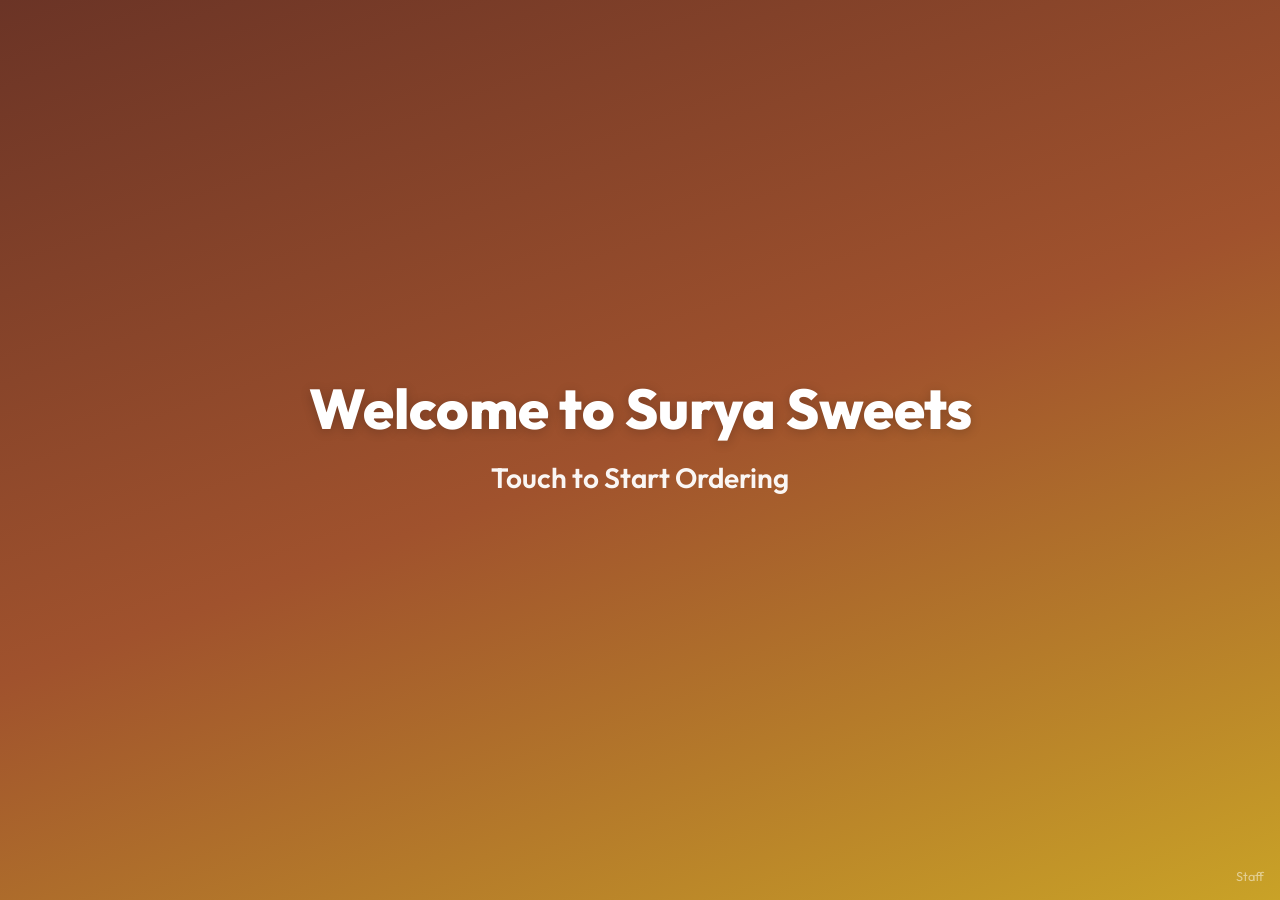
<file: index.html>
<!DOCTYPE html>
<html lang="en">
<head>
    <meta charset="UTF-8">
    <meta name="viewport" content="width=device-width, initial-scale=1.0, user-scalable=no">
    <meta name="theme-color" content="#6B3426">
    <title>Surya Sweets – Self Order Kiosk</title>
    <link rel="preconnect" href="https://fonts.googleapis.com">
    <link rel="preconnect" href="https://fonts.gstatic.com" crossorigin>
    <link href="https://fonts.googleapis.com/css2?family=Outfit:wght@500;600;700;800&display=swap" rel="stylesheet">
    <link rel="stylesheet" href="css/kiosk.css">
</head>
<body class="kiosk-body">

    <!-- ========== WELCOME SCREEN ========== -->
    <section id="view-welcome" class="kiosk-view active">
        <div class="welcome-content">
            <h1 class="welcome-title">Welcome to Surya Sweets</h1>
            <p class="welcome-subtitle">Touch to Start Ordering</p>
            <button type="button" class="welcome-tap-area" id="btnStartOrder" aria-label="Start ordering"></button>
        </div>
        <a href="admin.html" class="kiosk-admin-link">Staff</a>
    </section>

    <!-- ========== CATEGORIES SCREEN ========== -->
    <section id="view-categories" class="kiosk-view">
        <header class="kiosk-header">
            <button type="button" class="kiosk-back" id="btnBackToWelcome" aria-label="Back">←</button>
            <h2 class="kiosk-title">Choose Category</h2>
            <div class="kiosk-cart-wrap">
                <button type="button" class="kiosk-cart-btn" id="btnOpenCart" aria-label="Open cart">
                    <span class="kiosk-cart-icon">🛒</span>
                    <span class="kiosk-cart-count" id="cartCount">0</span>
                </button>
            </div>
        </header>
        <div class="kiosk-content">
            <div class="category-grid" id="categoryGrid"></div>
        </div>
    </section>

    <!-- ========== PRODUCTS SCREEN ========== -->
    <section id="view-products" class="kiosk-view">
        <header class="kiosk-header">
            <button type="button" class="kiosk-back" id="btnBackToCategories" aria-label="Back">←</button>
            <h2 class="kiosk-title" id="productsCategoryTitle">Products</h2>
            <div class="kiosk-cart-wrap">
                <button type="button" class="kiosk-cart-btn" id="btnOpenCartFromProducts" aria-label="Open cart">
                    <span class="kiosk-cart-icon">🛒</span>
                    <span class="kiosk-cart-count" id="cartCountProducts">0</span>
                </button>
            </div>
        </header>
        <div class="kiosk-content">
            <div class="products-grid" id="productsGrid"></div>
        </div>
    </section>

    <!-- ========== CART SCREEN ========== -->
    <section id="view-cart" class="kiosk-view">
        <header class="kiosk-header">
            <button type="button" class="kiosk-back" id="btnCloseCart" aria-label="Back">←</button>
            <h2 class="kiosk-title">Your Cart</h2>
        </header>
        <div class="kiosk-content cart-content">
            <ul class="cart-list" id="cartList"></ul>
            <p class="cart-grand-total">Grand Total: ₹<span id="cartGrandTotal">0</span></p>
            <div class="cart-actions">
                <button type="button" class="kiosk-btn kiosk-btn-secondary" id="btnClearCart">Clear Cart</button>
                <button type="button" class="kiosk-btn kiosk-btn-primary" id="btnProceedToPayment">Proceed to Payment</button>
            </div>
        </div>
    </section>

    <!-- ========== PAYMENT SCREEN ========== -->
    <section id="view-payment" class="kiosk-view">
        <header class="kiosk-header">
            <button type="button" class="kiosk-back" id="btnBackFromPayment" aria-label="Back">←</button>
            <h2 class="kiosk-title">Scan QR to Pay</h2>
        </header>
        <div class="kiosk-content payment-content">
            <p class="payment-total">Total Amount: <strong>₹<span id="paymentTotalAmount">0</span></strong></p>
            <div class="payment-qr-container" id="paymentQrContainer">
                <img src="assets/scan.jpeg" alt="UPI QR Code" id="paymentQRImage">
                <div class="qr-instructions">
                    <strong>Scan this QR Code with any UPI App</strong><br>
                    • PhonePe, Google Pay, Paytm<br>
                    • Or any other UPI application<br>
                    <small>Wait for payment confirmation</small>
                </div>
            </div>
            <button type="button" class="kiosk-btn kiosk-btn-primary kiosk-btn-large" id="btnIHavePaid">I Have Paid</button>
            <div class="payment-verification" id="paymentVerification" style="display: none;">
                <h3>Payment Confirmation</h3>
                <p>Did you complete the payment successfully?</p>
                <div class="payment-options">
                    <button type="button" class="kiosk-btn kiosk-btn-primary payment-option" id="btnPaymentSuccess">Yes, Payment Done</button>
                    <button type="button" class="kiosk-btn kiosk-btn-secondary payment-option" id="btnPaymentWithId">I have Transaction ID</button>
                </div>
                <div class="transaction-input-group" id="transactionInputGroup" style="display: none;">
                    <input type="text" id="transactionId" placeholder="Enter Transaction ID (Optional)" maxlength="50">
                    <button type="button" class="kiosk-btn kiosk-btn-primary" id="btnVerifyPayment">Confirm Payment</button>
                </div>
                <button type="button" class="kiosk-btn kiosk-btn-secondary" id="btnCancelVerification">Cancel</button>
            </div>
        </div>
    </section>

    <!-- ========== PAYMENT SUCCESS SCREEN ========== -->
    <section id="view-success" class="kiosk-view">
        <div class="success-content">
            <div class="success-icon">✓</div>
            <h1 class="success-title">Payment Successful</h1>
            <p class="success-msg">Printing Bill...</p>
        </div>
    </section>

    <!-- ========== RECEIPT SCREEN ========== -->
    <section id="view-receipt" class="kiosk-view">
        <header class="kiosk-header">
            <h2 class="kiosk-title">Your Bill</h2>
        </header>
        <div class="kiosk-content receipt-content">
            <div class="receipt-paper" id="receiptPaper">
                <h3 class="receipt-shop">Surya Sweets</h3>
                <p class="receipt-address">Beawar, Rajasthan</p>
                <p class="receipt-meta">Order No: <span id="receiptOrderNo"></span></p>
                <p class="receipt-meta">Date & Time: <span id="receiptDateTime"></span></p>
                <p class="receipt-meta">Transaction ID: <span id="receiptTransactionId"></span></p>
                <hr class="receipt-hr">
                <ul class="receipt-items" id="receiptItems"></ul>
                <hr class="receipt-hr">
                <p class="receipt-total">Total: ₹<span id="receiptTotal">0</span></p>
                <p class="receipt-msg">Please show this bill at the counter to collect your items.</p>
            </div>
            <div class="receipt-actions">
                <button type="button" class="kiosk-btn kiosk-btn-primary kiosk-btn-large" id="btnPrintBill">Print Bill</button>
                <button type="button" class="kiosk-btn kiosk-btn-secondary" id="btnNewOrder">New Order</button>
            </div>
        </div>
    </section>

    <script src="js/kiosk-data.js"></script>
<script src="js/error-handler.js"></script>
<script src="js/kiosk.js"></script>
</body>
</html>
</file>
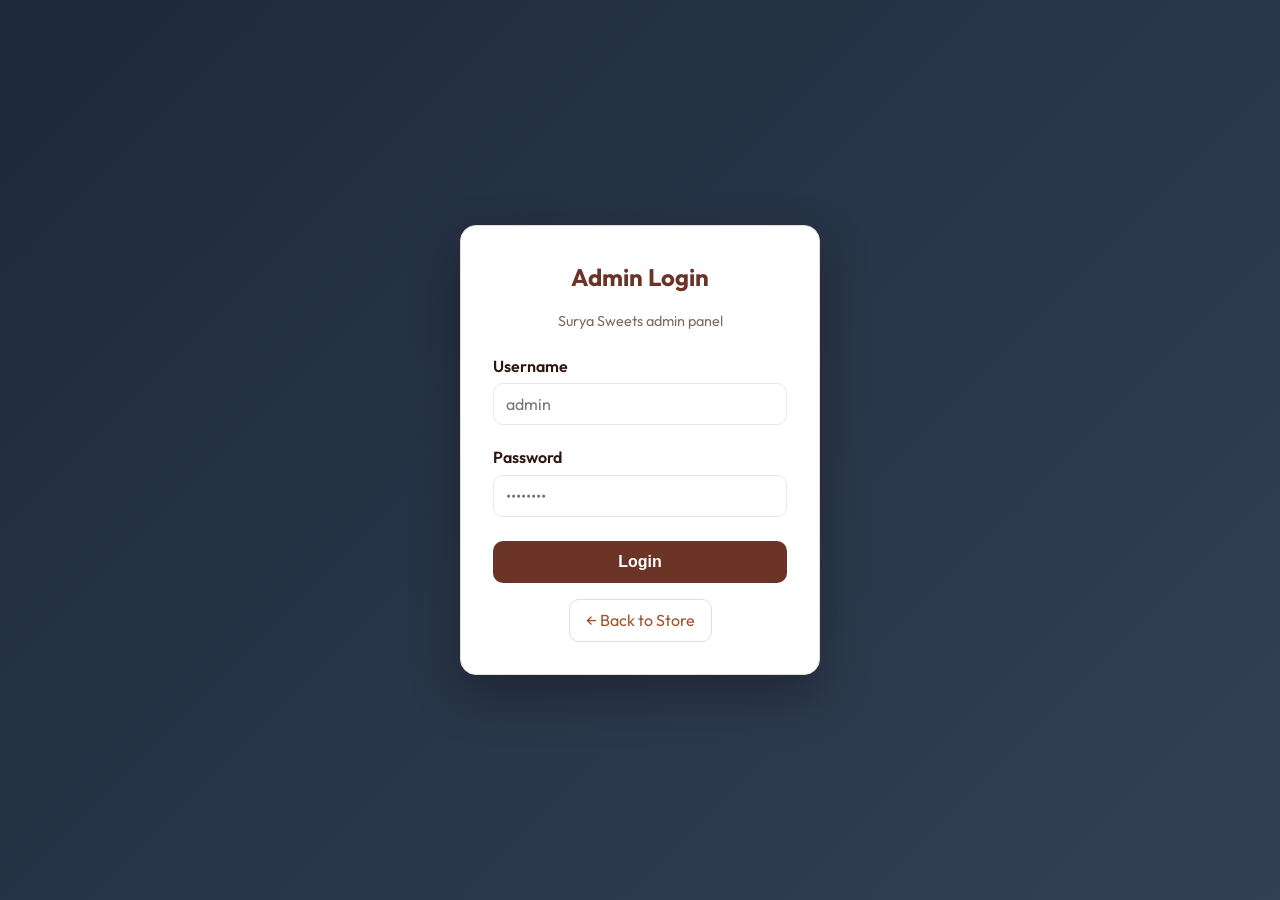
<file: admin-dashboard.html>
<!DOCTYPE html>
<html lang="en">
<head>
    <meta charset="UTF-8">
    <meta name="viewport" content="width=device-width, initial-scale=1.0">
    <title>Admin - Surya Sweets</title>
    <link rel="preconnect" href="https://fonts.googleapis.com">
    <link rel="preconnect" href="https://fonts.gstatic.com" crossorigin>
    <link href="https://fonts.googleapis.com/css2?family=Cormorant+Garamond:wght@500;600;700&family=Outfit:wght@400;500;600;700&display=swap" rel="stylesheet">
    <link rel="stylesheet" href="css/style.css">
</head>
<body class="admin-dashboard-body">
    <header class="admin-header">
        <div class="logo">Surya Sweets Admin</div>
        <nav class="main-nav">
            <a href="index.html">Store</a>
            <a href="#" id="adminLogout">Logout</a>
        </nav>
    </header>

    <main class="admin-main">
        <div class="admin-tabs">
            <button type="button" class="admin-tab active" data-tab="categories">Categories</button>
            <button type="button" class="admin-tab" data-tab="products">Products & Stock</button>
            <button type="button" class="admin-tab" data-tab="orders">Order History</button>
            <button type="button" class="admin-tab" data-tab="analytics">Analytics</button>
        </div>

        <section id="tab-categories" class="admin-panel active">
            <h2>Categories</h2>
            <div class="admin-form admin-form-block">
                <input type="text" id="catName" placeholder="Category name">
                <div class="img-input-group">
                    <label class="img-mode-label">Image: </label>
                    <label class="radio-opt"><input type="radio" name="catImgMode" value="url" checked> URL</label>
                    <label class="radio-opt"><input type="radio" name="catImgMode" value="file"> Upload</label>
                    <span class="img-url-wrap"><input type="text" id="catImage" class="img-url-input" placeholder="Image URL e.g. assets/sweets.png"></span>
                    <span class="img-file-wrap" style="display:none"><input type="file" id="catImageFile" accept="image/*" class="img-file-input"></span>
                </div>
                <div class="img-adjust-group">
                    <label>Adjust: </label>
                    <select id="catObjectFit">
                        <option value="contain">Fit </option>
                        <option value="cover">Fill </option>
                        <option value="fill">Stretch</option>
                    </select>
                </div>
                <button type="button" id="addCategoryBtn" class="btn">Add Category</button>
            </div>
            <ul id="categoryList" class="admin-list"></ul>
        </section>

        <section id="tab-products" class="admin-panel">
            <h2>Products & Stock</h2>
            <p class="admin-hint">Category: <select id="productCategory"></select></p>
            <div class="admin-form admin-form-block">
                <input type="text" id="prodName" placeholder="Product name">
                <input type="number" id="prodPrice" placeholder="Price (₹)" min="0">
                <div class="img-input-group">
                    <label class="img-mode-label">Image: </label>
                    <label class="radio-opt"><input type="radio" name="prodImgMode" value="url" checked> URL</label>
                    <label class="radio-opt"><input type="radio" name="prodImgMode" value="file"> Upload</label>
                    <span class="img-url-wrap"><input type="text" id="prodImage" class="img-url-input" placeholder="Image URL"></span>
                    <span class="img-file-wrap" style="display:none"><input type="file" id="prodImageFile" accept="image/*" class="img-file-input"></span>
                </div>
                <div class="img-adjust-group">
                    <label>Adjust: </label>
                    <select id="prodObjectFit">
                        <option value="contain">Fit </option>
                        <option value="cover">Fill </option>
                        <option value="fill">Stretch</option>
                    </select>
                </div>
                <label class="stock-label"><input type="checkbox" id="prodInStock" checked> In stock</label>
                <button type="button" id="addProductBtn" class="btn">Add Product</button>
            </div>
            <ul id="productList" class="admin-list"></ul>
        </section>

        <section id="tab-orders" class="admin-panel">
            <h2>Order History</h2>
            <div class="analytics-summary">
                <div class="analytics-card">
                    <h3>Today's Orders</h3>
                    <span id="todayOrdersCount">0</span>
                </div>
                <div class="analytics-card">
                    <h3>Today's Revenue</h3>
                    <span id="todayRevenue">₹0</span>
                </div>
                <div class="analytics-card">
                    <h3>Total Orders</h3>
                    <span id="totalOrdersCount">0</span>
                </div>
                <div class="analytics-card">
                    <h3>Total Revenue</h3>
                    <span id="totalRevenue">₹0</span>
                </div>
            </div>
            <div class="orders-controls">
                <button type="button" class="btn btn-small" id="exportOrdersBtn">Export Orders</button>
                <button type="button" class="btn btn-small btn-danger" id="clearOrdersBtn">Clear All Orders</button>
            </div>
            <div class="orders-table-wrap">
                <table class="orders-table">
                    <thead>
                        <tr>
                            <th>Order ID</th>
                            <th>Date</th>
                            <th>Items</th>
                            <th>Total</th>
                            <th>Payment</th>
                            <th>Transaction ID</th>
                        </tr>
                    </thead>
                    <tbody id="ordersTableBody"></tbody>
                </table>
            </div>
        </section>
        
        <section id="tab-analytics" class="admin-panel">
            <h2>Sales Analytics</h2>
            <div class="analytics-grid">
                <div class="analytics-section">
                    <h3>Top Selling Products</h3>
                    <ul id="topProductsList" class="analytics-list"></ul>
                </div>
                <div class="analytics-section">
                    <h3>Category Performance</h3>
                    <ul id="categorySalesList" class="analytics-list"></ul>
                </div>
            </div>
        </section>
    </main>

    <script src="js/data.js"></script>
    <script src="js/error-handler.js"></script>
    <script src="js/admin-dashboard.js"></script>
</body>
</html>
</file>
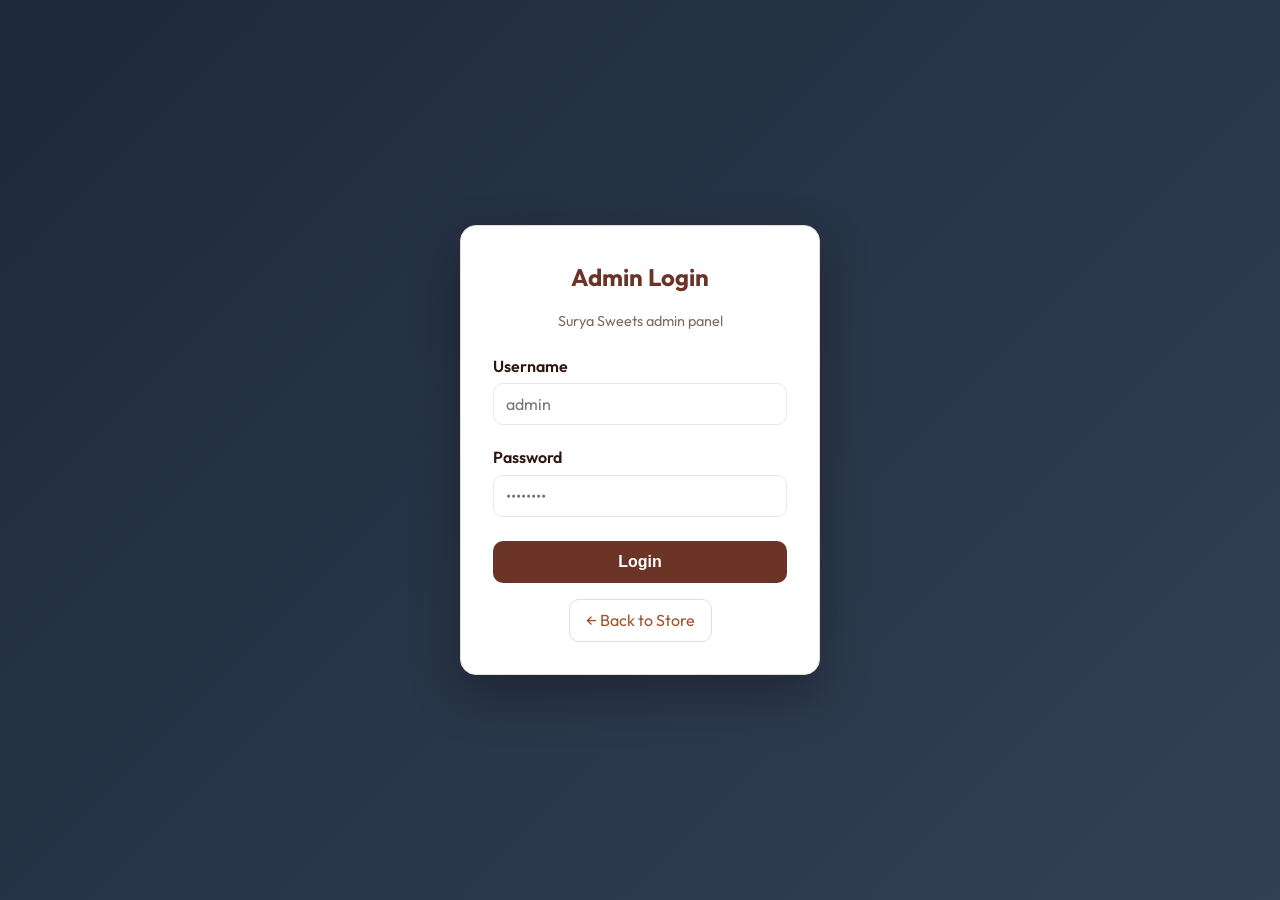
<file: admin.html>
<!DOCTYPE html>
<html lang="en">
<head>
    <meta charset="UTF-8">
    <meta name="viewport" content="width=device-width, initial-scale=1.0">
    <title>Admin Login - Surya Sweets</title>
    <link rel="preconnect" href="https://fonts.googleapis.com">
    <link rel="preconnect" href="https://fonts.gstatic.com" crossorigin>
    <link href="https://fonts.googleapis.com/css2?family=Cormorant+Garamond:wght@500;600;700&family=Outfit:wght@400;500;600;700&display=swap" rel="stylesheet">
    <link rel="stylesheet" href="css/style.css">
</head>
<body class="admin-body">
    <div class="admin-login-box">
        <h1>Admin Login</h1>
        <p class="admin-hint">Surya Sweets admin panel</p>
        <form id="adminLoginForm">
            <label>Username</label>
            <input type="text" id="adminUser" required placeholder="admin">
            <label>Password</label>
            <input type="password" id="adminPass" required placeholder="••••••••">
            <button type="submit" class="checkout-btn">Login</button>
        </form>
        <!-- <p class="admin-default">Default: admin / Admin@123</p> -->
        <a href="index.html" class="back-store">← Back to Store</a>
    </div>
    <script src="js/data.js"></script>
    <script src="js/admin-auth.js"></script>
</body>
</html>
</file>
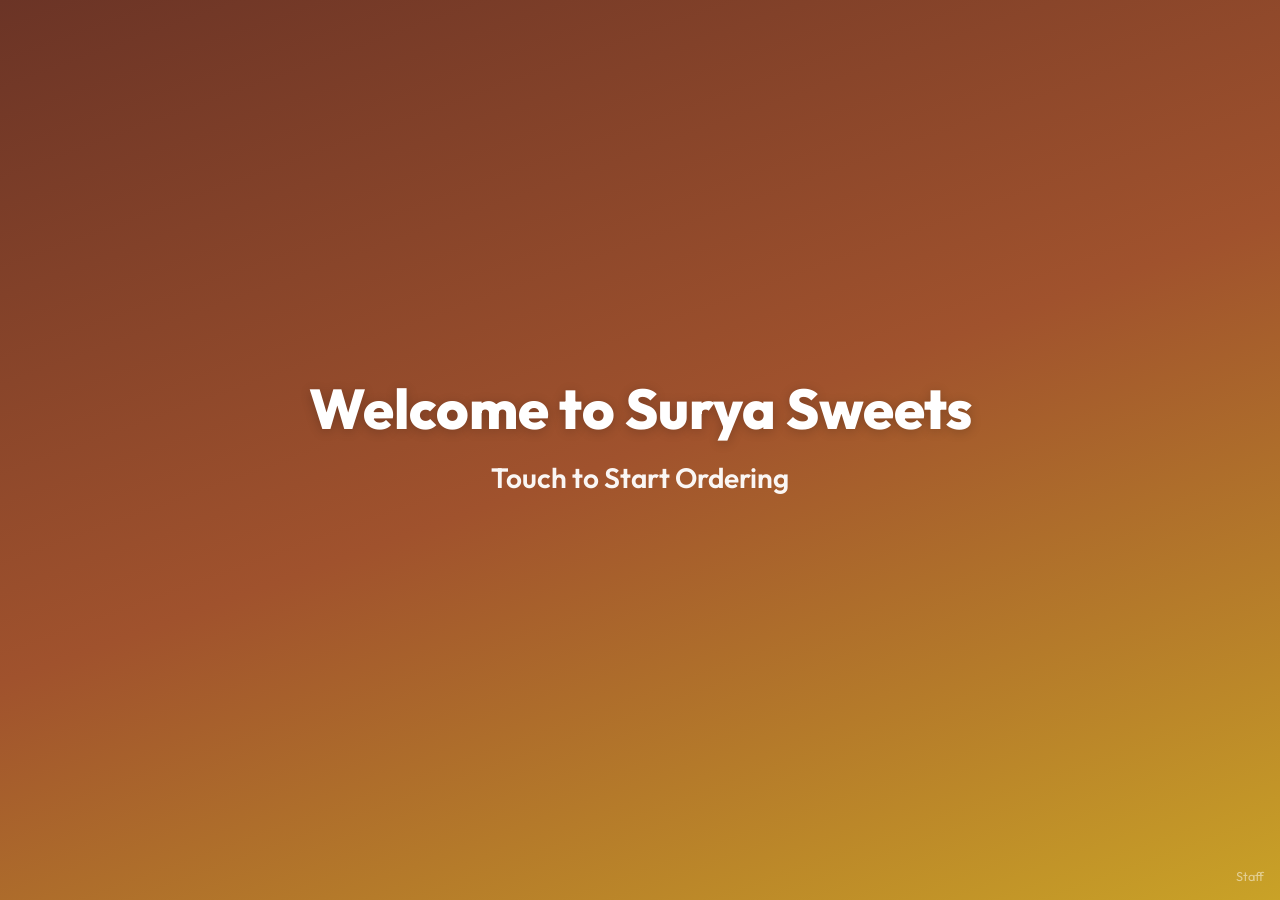
<file: menu.html>
<!DOCTYPE html>
<html lang="en">
<head>
    <meta charset="UTF-8">
    <meta name="viewport" content="width=device-width, initial-scale=1.0">
    <title>Menu – Surya Sweets</title>
    <link rel="preconnect" href="https://fonts.googleapis.com">
    <link rel="preconnect" href="https://fonts.gstatic.com" crossorigin>
    <link href="https://fonts.googleapis.com/css2?family=Cormorant+Garamond:wght@500;600;700&family=Outfit:wght@400;500;600;700&display=swap" rel="stylesheet">
    <link rel="stylesheet" href="css/style.css">
</head>
<body>

    <header>
        <a href="index.html" class="back-btn" aria-label="Back to Home">← Home</a>
        <a href="index.html" class="logo">Surya Sweets</a>
        <button class="nav-toggle" id="navToggle" aria-label="Toggle menu">
            <span></span><span></span><span></span>
        </button>
        <nav class="main-nav" id="mainNav">
            <a href="index.html">Home</a>
            <a href="menu.html">Menu</a>
            <button type="button" class="cart-link cart-trigger" id="cartTrigger" aria-label="Open cart">🛒 <span id="cartCount">0</span></button>
        </nav>
    </header>

    <!-- Loading overlay when switching category -->
    <div class="loading-overlay" id="loadingOverlay" aria-hidden="true">
        <div class="loading-spinner"></div>
    </div>

    <main class="menu-page">
        <h2 id="categoryTitle" class="category-title"></h2>

        <!-- Search & category filters -->
        <div class="search-filters-wrap menu-filters">
            <div class="search-bar-wrap">
                <input type="text" id="searchProducts" placeholder="Search products..." aria-label="Search products">
            </div>
            <div class="category-filters" id="productCategoryFilters"></div>
        </div>

        <section class="categories products-grid" id="productContainer"></section>

        <!-- Desktop: order sidebar -->
        <aside class="order-sidebar" id="orderSidebar">
            <div class="order-summary">
                <h3>Your Order</h3>
                <ul id="orderList"></ul>
                <p class="grand-total-text">Grand Total: ₹<span id="grandTotal">0</span></p>
            </div>
            <div class="order-actions">
                <button id="clearCartBtn" class="btn btn-secondary">Clear Cart</button>
                <button id="checkoutBtn" class="checkout-btn">Checkout</button>
            </div>
        </aside>
    </main>

    <!-- Sliding cart panel -->
    <div class="cart-overlay" id="cartOverlay" aria-hidden="true"></div>
    <div class="cart-panel" id="cartPanel" role="dialog" aria-label="Cart">
        <div class="cart-panel-header">
            <h3>Your Cart</h3>
            <button type="button" class="cart-panel-close" id="cartPanelClose" aria-label="Close cart">×</button>
        </div>
        <div class="cart-panel-body" id="cartPanelBody"></div>
        <div class="cart-panel-footer">
            <p class="cart-panel-grand-total">Total: ₹<span id="cartPanelTotal">0</span></p>
            <div class="cart-panel-actions">
                <button type="button" id="clearCartPanelBtn" class="btn btn-secondary">Clear Cart</button>
                <a href="#" id="checkoutPanelBtn" class="checkout-btn btn">Checkout</a>
            </div>
        </div>
    </div>

    <!-- Toast container -->
    <div class="toast-container" id="toastContainer" aria-live="polite"></div>

    <script src="js/data.js"></script>
    <script src="js/nav.js"></script>
    <script src="js/cart-panel.js"></script>
    <script src="js/menu.js"></script>
</body>
</html>
</file>
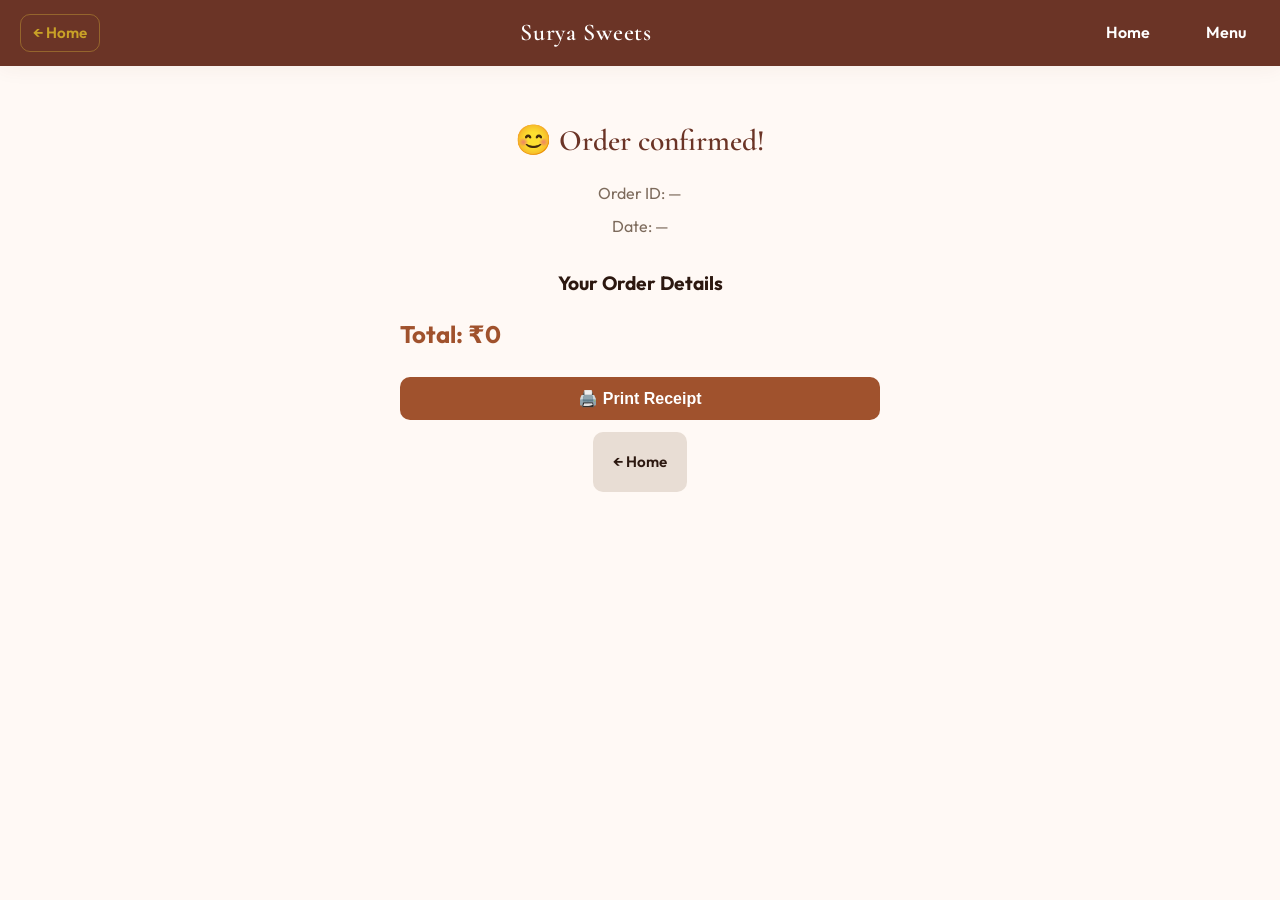
<file: order.html>
<!DOCTYPE html>
<html lang="en">
<head>
    <meta charset="UTF-8">
    <meta name="viewport" content="width=device-width, initial-scale=1.0">
    <title>Order Confirmation - Surya Sweets</title>
    <link rel="preconnect" href="https://fonts.googleapis.com">
    <link rel="preconnect" href="https://fonts.gstatic.com" crossorigin>
    <link href="https://fonts.googleapis.com/css2?family=Cormorant+Garamond:wght@500;600;700&family=Outfit:wght@400;500;600;700&display=swap" rel="stylesheet">
    <link rel="stylesheet" href="css/style.css">
</head>
<body>

    <header>
        <a href="index.html" class="back-btn" aria-label="Back to Home">← Home</a>
        <a href="index.html" class="logo">Surya Sweets</a>
        <button class="nav-toggle" id="navToggle" aria-label="Toggle menu">
            <span></span><span></span><span></span>
        </button>
        <nav class="main-nav" id="mainNav">
            <a href="index.html">Home</a>
            <a href="menu.html">Menu</a>
        </nav>
    </header>

    <main class="order-confirm-page">
        <h1 class="confirm-title">😊 Order confirmed!</h1>
        <p class="order-meta">Order ID: <span id="orderId"></span></p>
        <p class="order-meta">Date: <span id="orderDate"></span></p>

        <div class="order-summary order-summary-final">
            <h3>Your Order Details</h3>
            <ul id="finalOrderList"></ul>
            <h2 class="final-total">Total: ₹<span id="finalTotal">0</span></h2>
        </div>

        <div class="order-actions">
            <button onclick="window.print()" class="checkout-btn print-btn">🖨️ Print Receipt</button>
            <a href="index.html" class="btn btn-secondary">← Home</a>
        </div>
    </main>

    <script src="js/nav.js"></script>
    <script src="js/order.js"></script>
</body>
</html>
</file>
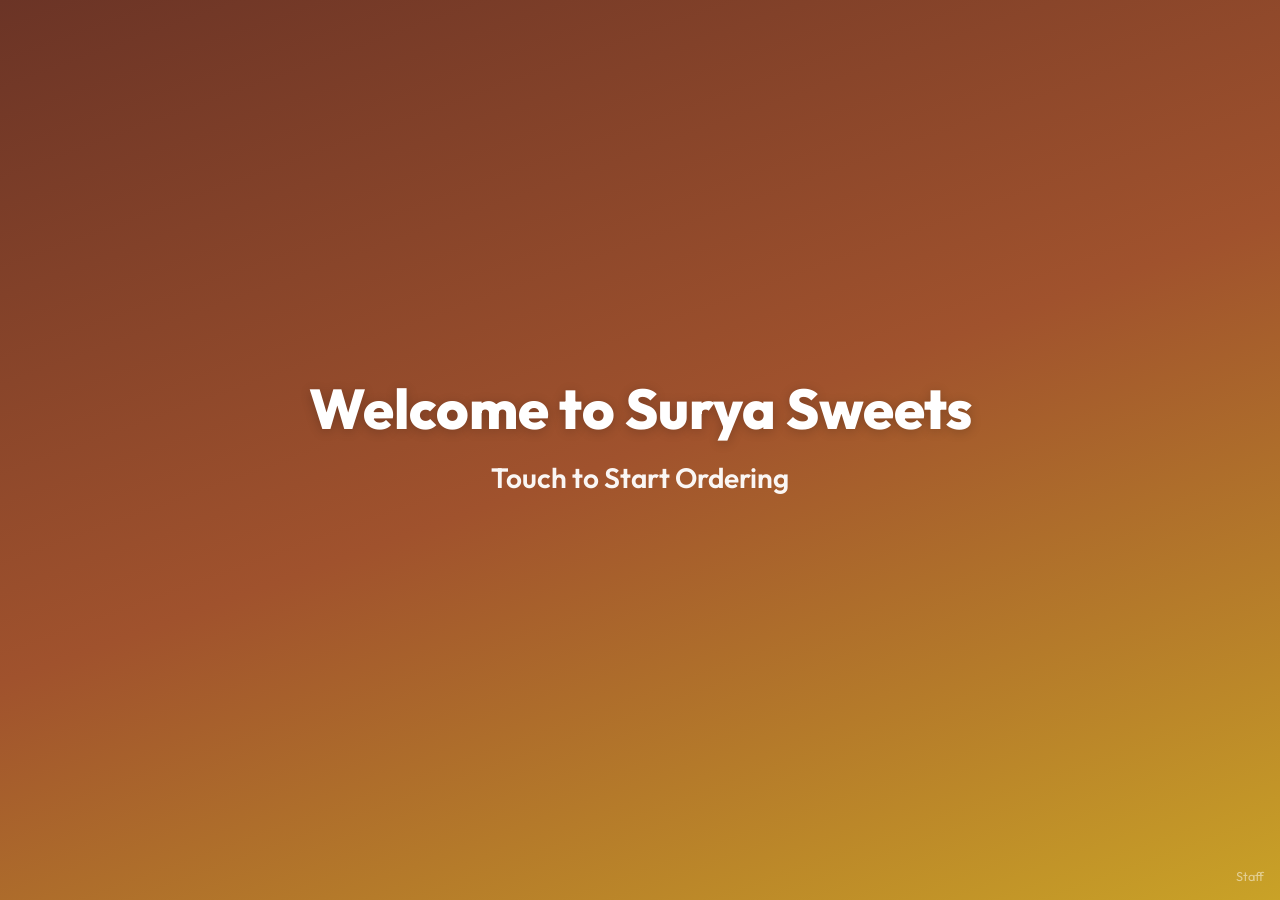
<file: payment.html>
<!DOCTYPE html>
<html lang="en">
<head>
    <meta charset="UTF-8">
    <meta name="viewport" content="width=device-width, initial-scale=1.0">
    <title>Pay - Surya Sweets</title>
    <link rel="preconnect" href="https://fonts.googleapis.com">
    <link rel="preconnect" href="https://fonts.gstatic.com" crossorigin>
    <link href="https://fonts.googleapis.com/css2?family=Cormorant+Garamond:wght@500;600;700&family=Outfit:wght@400;500;600;700&display=swap" rel="stylesheet">
    <link rel="stylesheet" href="css/style.css">
</head>
<body>

    <header>
        <a href="menu.html" class="back-btn" aria-label="Back to Menu">← Back</a>
        <a href="index.html" class="logo">Surya Sweets</a>
        <button class="nav-toggle" id="navToggle" aria-label="Toggle menu">
            <span></span><span></span><span></span>
        </button>
        <nav class="main-nav" id="mainNav">
            <a href="index.html">Home</a>
            <a href="menu.html">Menu</a>
        </nav>
    </header>

    <main class="payment-page">
        <h1 class="payment-title">Complete Payment</h1>

        <div class="order-summary payment-summary">
            <h3>Order Summary</h3>
            <ul id="paymentOrderList"></ul>
            <p class="pay-amount">Pay: <strong>₹<span id="paymentTotal">0</span></strong></p>
        </div>

        <div class="upi-box">
            <!-- <p class="upi-hint">Scan QR se amount auto fill ho jayega, ya niche UPI ID use karein.</p> -->
            <div class="qr-wrap">
                <img src="assets/scan.jpeg" alt="UPI QR Code" class="qr-image" id="qrImage">
            </div>
            <p class="upi-id">UPI ID: <strong id="upiId">7850990344@ptsbi</strong></p>
            <a id="upiPayLink" href="#" class="btn upi-link-btn">📱 Pay via UPI (Amount auto)</a>
        </div>

        <!-- <p class="after-pay-text">Payment karke niche button dabayein.</p> -->
        <button id="paidBtn" class="checkout-btn paid-btn">✓ I have paid</button>

        <div class="page-actions">
            <a href="menu.html" class="btn btn-secondary">← Edit Order</a>
            <a href="index.html" class="btn btn-secondary">Home</a>
        </div>
    </main>

    <script src="js/nav.js"></script>
    <script src="js/payment.js"></script>
</body>
</html>
</file>
<file: css/kiosk.css>
/**
 * Surya Sweets – Kiosk UI
 * Large touch targets, warm sweets-shop theme, 10–15" tablet optimized.
 */
:root {
    --kiosk-cream: #FFF9F5;
    --kiosk-cream-dark: #FDF0E8;
    --kiosk-brown: #6B3426;
    --kiosk-brown-light: #A0522D;
    --kiosk-gold: #C9A227;
    --kiosk-gold-light: #E8C547;
    --kiosk-pink: #E8B4B8;
    --kiosk-pink-light: #F5D0C5;
    --kiosk-text: #2C1810;
    --kiosk-muted: #7D6B5C;
    --kiosk-radius: 20px;
    --kiosk-radius-sm: 14px;
    --kiosk-shadow: 0 4px 24px rgba(107, 52, 38, 0.12);
    --kiosk-transition: 0.3s ease;
}

* {
    box-sizing: border-box;
}

.kiosk-body {
    margin: 0;
    font-family: 'Outfit', system-ui, sans-serif;
    background: var(--kiosk-cream);
    color: var(--kiosk-text);
    min-height: 100vh;
    overflow-x: hidden;
    -webkit-tap-highlight-color: transparent;
}

/* ===== VIEWS ===== */
.kiosk-view {
    display: none;
    min-height: 100vh;
    flex-direction: column;
    animation: kioskFadeIn 0.35s ease;
}

.kiosk-view.active {
    display: flex;
}

@keyframes kioskFadeIn {
    from { opacity: 0; }
    to { opacity: 1; }
}

/* ===== HEADER ===== */
.kiosk-header {
    display: flex;
    align-items: center;
    justify-content: space-between;
    padding: 20px 24px;
    background: var(--kiosk-brown);
    color: #fff;
    flex-shrink: 0;
}

.kiosk-back {
    min-width: 56px;
    min-height: 56px;
    padding: 0;
    border: none;
    border-radius: var(--kiosk-radius-sm);
    background: rgba(255,255,255,0.15);
    color: #fff;
    font-size: 1.75rem;
    cursor: pointer;
    transition: background var(--kiosk-transition);
}

.kiosk-back:hover,
.kiosk-back:active {
    background: rgba(255,255,255,0.25);
}

.kiosk-title {
    margin: 0;
    font-size: clamp(1.35rem, 3vw, 1.75rem);
    font-weight: 700;
}

.kiosk-cart-btn {
    display: flex;
    align-items: center;
    gap: 10px;
    min-width: 80px;
    min-height: 56px;
    padding: 0 20px;
    border: none;
    border-radius: var(--kiosk-radius-sm);
    background: var(--kiosk-gold);
    color: var(--kiosk-brown);
    font-size: 1.25rem;
    font-weight: 700;
    cursor: pointer;
    transition: transform 0.2s, background 0.2s;
}

.kiosk-cart-btn:hover,
.kiosk-cart-btn:active {
    background: var(--kiosk-gold-light);
    transform: scale(1.02);
}

.kiosk-cart-icon {
    font-size: 1.5rem;
}

/* ===== WELCOME ===== */
#view-welcome {
    justify-content: center;
    align-items: center;
    background: linear-gradient(160deg, var(--kiosk-brown) 0%, var(--kiosk-brown-light) 50%, var(--kiosk-gold) 100%);
}

.welcome-content {
    text-align: center;
    padding: 40px;
    position: relative;
}

.welcome-title {
    margin: 0 0 16px;
    font-size: clamp(2rem, 5vw, 3.5rem);
    font-weight: 800;
    color: #fff;
    text-shadow: 0 2px 12px rgba(0,0,0,0.2);
}

.welcome-subtitle {
    margin: 0 0 32px;
    font-size: clamp(1.25rem, 3vw, 1.75rem);
    font-weight: 600;
    color: rgba(255,255,255,0.95);
}

.welcome-tap-area {
    position: absolute;
    inset: 0;
    cursor: pointer;
    border: none;
    background: transparent;
}

.kiosk-admin-link {
    position: absolute;
    bottom: 16px;
    right: 16px;
    font-size: 0.8rem;
    color: rgba(255,255,255,0.5);
    text-decoration: none;
}
.kiosk-admin-link:hover {
    color: rgba(255,255,255,0.9);
}

/* ===== CONTENT AREA ===== */
.kiosk-content {
    flex: 1;
    padding: 24px;
    overflow-y: auto;
}

/* ===== CATEGORIES GRID ===== */
.category-grid {
    display: grid;
    grid-template-columns: repeat(auto-fit, minmax(200px, 1fr));
    gap: 24px;
    max-width: 800px;
    margin: 0 auto;
}

.category-card {
    background: var(--kiosk-card);
    border-radius: var(--kiosk-radius);
    padding: 2rem 1.5rem;
    box-shadow: var(--kiosk-shadow);
    border: 2px solid var(--kiosk-cream-dark);
    transition: transform var(--kiosk-transition), box-shadow var(--kiosk-transition);
    display: flex;
    flex-direction: column;
    align-items: center;
    justify-content: center;
    text-align: center;
    min-height: 160px;
}

.category-card:hover {
    transform: translateY(-4px);
    box-shadow: 0 12px 36px rgba(107,52,38,0.15);
    border-color: var(--kiosk-gold-light);
}

.category-card .cat-icon {
    font-size: 3rem;
    margin-bottom: 1rem;
    display: block;
}

.category-card .cat-name {
    margin: 0;
    font-size: 1.2rem;
    font-weight: 700;
    color: var(--kiosk-text);
}

/* ===== PRODUCTS GRID ===== */
.products-grid {
    display: grid;
    grid-template-columns: repeat(auto-fill, minmax(220px, 1fr));
    gap: 24px;
    max-width: 1200px;
    margin: 0 auto;
}

.product-card {
    background: #fff;
    border-radius: var(--kiosk-radius);
    padding: 20px;
    box-shadow: var(--kiosk-shadow);
    border: 2px solid var(--kiosk-cream-dark);
    transition: transform var(--kiosk-transition), box-shadow var(--kiosk-transition);
    display: flex;
    flex-direction: column;
    align-items: center;
    text-align: center;
}

.product-card:hover {
    transform: translateY(-4px);
    box-shadow: 0 12px 36px rgba(107,52,38,0.15);
}

.product-card img {
    width: 100%;
    max-width: 180px;
    height: 120px;
    object-fit: contain;
    margin-bottom: 12px;
    border-radius: var(--kiosk-radius-sm);
    background: var(--kiosk-cream-dark);
    padding: 8px;
    box-sizing: border-box;
}

.product-card .prod-name {
    margin: 0 0 6px;
    font-size: 1.1rem;
    font-weight: 700;
}

.product-card .prod-price {
    margin: 0 0 14px;
    font-size: 1.15rem;
    font-weight: 700;
    color: var(--kiosk-brown);
}

.prod-qty-row {
    display: flex;
    align-items: center;
    justify-content: center;
    gap: 16px;
    margin-bottom: 14px;
}

.prod-qty-btn {
    min-width: 48px;
    min-height: 48px;
    border: none;
    border-radius: 50%;
    background: var(--kiosk-brown);
    color: #fff;
    font-size: 1.5rem;
    font-weight: 700;
    cursor: pointer;
    transition: background 0.2s, transform 0.2s;
}

.prod-qty-btn:hover,
.prod-qty-btn:active {
    background: var(--kiosk-brown-light);
    transform: scale(1.08);
}

.prod-qty-value {
    min-width: 36px;
    text-align: center;
    font-size: 1.35rem;
    font-weight: 700;
}

.add-to-cart-btn {
    width: 100%;
    min-height: 52px;
    border: none;
    border-radius: var(--kiosk-radius-sm);
    background: var(--kiosk-gold);
    color: var(--kiosk-brown);
    font-size: 1.1rem;
    font-weight: 700;
    cursor: pointer;
    transition: background 0.2s, transform 0.2s;
}

.add-to-cart-btn:hover,
.add-to-cart-btn:active {
    background: var(--kiosk-gold-light);
    transform: scale(1.02);
}

/* ===== CART ===== */
.cart-content {
    max-width: 640px;
    margin: 0 auto;
}

.cart-list {
    list-style: none;
    padding: 0;
    margin: 0 0 24px;
}

.cart-item {
    display: flex;
    justify-content: space-between;
    align-items: center;
    padding: 18px 20px;
    margin-bottom: 12px;
    background: #fff;
    border-radius: var(--kiosk-radius-sm);
    box-shadow: 0 2px 12px rgba(0,0,0,0.06);
}

.cart-item-name {
    margin: 0;
    font-size: 1.15rem;
    font-weight: 600;
}

.cart-item-detail {
    margin: 4px 0 0;
    font-size: 0.95rem;
    color: var(--kiosk-muted);
}

.cart-item-subtotal {
    font-size: 1.2rem;
    font-weight: 700;
    color: var(--kiosk-brown);
}

.cart-grand-total {
    font-size: 1.5rem;
    font-weight: 800;
    margin: 0 0 24px;
    padding: 20px;
    background: var(--kiosk-pink-light);
    border-radius: var(--kiosk-radius-sm);
    color: var(--kiosk-brown);
}

.cart-actions {
    display: flex;
    flex-wrap: wrap;
    gap: 16px;
}

.cart-actions .kiosk-btn {
    flex: 1;
    min-width: 160px;
}

/* ===== BUTTONS ===== */
.kiosk-btn {
    min-height: 56px;
    padding: 0 28px;
    border: none;
    border-radius: var(--kiosk-radius-sm);
    font-size: 1.15rem;
    font-weight: 700;
    cursor: pointer;
    transition: transform 0.2s, background 0.2s;
}

.kiosk-btn-large {
    min-height: 64px;
    font-size: 1.25rem;
    width: 100%;
    max-width: 320px;
    margin: 0 auto;
    display: block;
}

.kiosk-btn-primary {
    background: var(--kiosk-brown);
    color: #fff;
}

.kiosk-btn-primary:hover,
.kiosk-btn-primary:active {
    background: var(--kiosk-brown-light);
    transform: scale(1.02);
}

.kiosk-btn-secondary {
    background: var(--kiosk-cream-dark);
    color: var(--kiosk-text);
}

.kiosk-btn-secondary:hover,
.kiosk-btn-secondary:active {
    background: var(--kiosk-pink-light);
    transform: scale(1.02);
}

.kiosk-btn-secondary:active {
    background: var(--kiosk-pink-light);
    transform: scale(1.02);
}

/* ===== PAYMENT ===== */
.payment-content {
    text-align: center;
    padding: 2rem;
}

.payment-total {
    font-size: 1.8rem;
    font-weight: 700;
    color: var(--kiosk-brown);
    margin-bottom: 2rem;
}

.payment-qr-container {
    background: white;
    border-radius: var(--kiosk-radius);
    padding: 2rem;
    margin: 2rem auto;
    max-width: 450px;
    min-height: 450px;
    box-shadow: var(--kiosk-shadow);
    border: 3px solid var(--kiosk-gold);
    text-align: center;
    display: flex;
    flex-direction: column;
    justify-content: center;
    align-items: center;
}

.payment-qr-container img {
    width: 100%;
    max-width: 350px;
    height: auto;
    max-height: 350px;
    border-radius: var(--kiosk-radius-sm);
    object-fit: contain;
    display: block;
    margin: 0 auto 1rem auto;
    border: 2px solid #f0f0f0;
    aspect-ratio: 1/1;
}

.payment-qr-container .qr-instructions {
    color: var(--kiosk-muted);
    font-size: 1rem;
    margin-top: 1rem;
    line-height: 1.4;
}

.payment-qr-placeholder {
    background: white;
    border-radius: var(--kiosk-radius);
    padding: 2rem;
    margin: 2rem auto;
    max-width: 400px;
    box-shadow: var(--kiosk-shadow);
    border: 3px solid var(--kiosk-gold);
    text-align: center;
}

.payment-qr-placeholder img {
    width: 100%;
    max-width: 300px;
    height: auto;
    border-radius: var(--kiosk-radius-sm);
    object-fit: contain;
    display: block;
    margin: 0 auto;
}

.payment-qr-placeholder small {
    display: block;
    margin-top: 1rem;
    color: var(--kiosk-muted);
    font-size: 0.9rem;
}

/* ===== SUCCESS ===== */
.success-content {
    flex: 1;
    display: flex;
    flex-direction: column;
    justify-content: center;
    align-items: center;
    text-align: center;
    padding: 2rem;
}

.success-icon {
    font-size: 5rem;
    color: var(--kiosk-gold);
    background: var(--kiosk-cream);
    width: 120px;
    height: 120px;
    border-radius: 50%;
    display: flex;
    align-items: center;
    justify-content: center;
    margin-bottom: 2rem;
    box-shadow: var(--kiosk-shadow);
    animation: successPulse 2s ease-in-out infinite;
}

@keyframes successPulse {
    0%, 100% { transform: scale(1); }
    50% { transform: scale(1.05); }
}

.success-title {
    font-size: 2.5rem;
    font-weight: 800;
    color: var(--kiosk-brown);
    margin-bottom: 1rem;
}

.success-msg {
    font-size: 1.2rem;
    color: var(--kiosk-muted);
}

/* ===== RECEIPT ===== */
.receipt-content {
    padding: 2rem;
    display: flex;
    flex-direction: column;
    align-items: center;
}

.receipt-paper {
    background: white;
    padding: 2rem;
    border-radius: var(--kiosk-radius-sm);
    box-shadow: var(--kiosk-shadow);
    max-width: 400px;
    width: 100%;
    font-family: 'Courier New', monospace;
    border: 2px dashed var(--kiosk-gold-light);
}

.receipt-shop {
    text-align: center;
    font-size: 1.5rem;
    font-weight: 700;
    color: var(--kiosk-brown);
    margin-bottom: 0.5rem;
}

.receipt-address {
    text-align: center;
    color: var(--kiosk-muted);
    margin-bottom: 1rem;
}

.receipt-meta {
    font-size: 0.9rem;
    color: var(--kiosk-muted);
    margin-bottom: 0.5rem;
}

.receipt-hr {
    border: none;
    border-top: 2px solid var(--kiosk-gold-light);
    margin: 1rem 0;
}

.receipt-items {
    list-style: none;
    padding: 0;
    margin: 1rem 0;
}

.receipt-items li {
    padding: 0.5rem 0;
    border-bottom: 1px solid var(--kiosk-cream-dark);
    display: flex;
    justify-content: space-between;
}

.receipt-total {
    font-weight: 700;
    font-size: 1.2rem;
    color: var(--kiosk-brown);
    text-align: right;
    margin-top: 1rem;
}

.receipt-msg {
    text-align: center;
    margin-top: 2rem;
    color: var(--kiosk-muted);
    font-size: 0.9rem;
}

.receipt-actions {
    display: flex;
    gap: 1rem;
    margin-top: 2rem;
}

/* ===== IMPROVED PRODUCT CARDS ===== */
.product-card {
    background: white;
    border-radius: var(--kiosk-radius);
    padding: 1.5rem;
    box-shadow: var(--kiosk-shadow);
    transition: var(--kiosk-transition);
    border: 2px solid transparent;
}

.product-card:hover {
    transform: translateY(-5px);
    box-shadow: 0 8px 32px rgba(107, 52, 38, 0.18);
    border-color: var(--kiosk-gold-light);
}

.product-card img {
    width: 100%;
    height: 140px;
    object-fit: cover;
    border-radius: var(--kiosk-radius-sm);
    margin-bottom: 1rem;
}

.prod-name {
    font-size: 1.1rem;
    font-weight: 600;
    color: var(--kiosk-brown);
    margin-bottom: 0.5rem;
    min-height: 2.4rem;
}

.prod-price {
    font-size: 1.2rem;
    font-weight: 700;
    color: var(--kiosk-gold);
    margin-bottom: 1rem;
}

.prod-qty-row {
    display: flex;
    align-items: center;
    justify-content: center;
    gap: 0.5rem;
    margin-bottom: 1rem;
}

.prod-qty-btn {
    width: 36px;
    height: 36px;
    border-radius: 50%;
    border: 2px solid var(--kiosk-brown);
    background: white;
    color: var(--kiosk-brown);
    font-size: 1.2rem;
    font-weight: 700;
    cursor: pointer;
    transition: var(--kiosk-transition);
}

.prod-qty-btn:hover {
    background: var(--kiosk-brown);
    color: white;
}

.prod-qty-value {
    font-size: 1.1rem;
    font-weight: 600;
    min-width: 30px;
    text-align: center;
}

.add-to-cart-btn {
    width: 100%;
    padding: 0.8rem;
    background: var(--kiosk-gold);
    color: white;
    border: none;
    border-radius: var(--kiosk-radius-sm);
    font-size: 1rem;
    font-weight: 600;
    cursor: pointer;
    transition: var(--kiosk-transition);
}

.add-to-cart-btn:hover {
    background: var(--kiosk-brown);
    transform: translateY(-2px);
}

/* ===== Error Messages ===== */
.error-message {
    position: fixed;
    top: 20px;
    right: 20px;
    background: #dc3545;
    color: white;
    padding: 1rem 1.5rem;
    border-radius: var(--kiosk-radius-sm);
    box-shadow: 0 4px 12px rgba(220, 53, 69, 0.3);
    z-index: 10000;
    max-width: 400px;
    animation: slideInRight 0.3s ease;
}

.success-message {
    position: fixed;
    top: 20px;
    right: 20px;
    background: #28a745;
    color: white;
    padding: 1rem 1.5rem;
    border-radius: var(--kiosk-radius-sm);
    box-shadow: 0 4px 12px rgba(40, 167, 69, 0.3);
    z-index: 10000;
    max-width: 400px;
    animation: slideInRight 0.3s ease;
}

.error-content, .success-content {
    position: relative;
}

.error-content h3, .success-content p {
    margin: 0 0 0.5rem 0;
    font-weight: 600;
}

.error-content p, .success-content p {
    margin: 0;
}

.error-close, .success-close {
    position: absolute;
    top: -5px;
    right: -5px;
    background: rgba(255, 255, 255, 0.3);
    border: none;
    color: white;
    width: 24px;
    height: 24px;
    border-radius: 50%;
    cursor: pointer;
    font-size: 16px;
    font-weight: bold;
}

.error-close:hover, .success-close:hover {
    background: rgba(255, 255, 255, 0.5);
}

.field-error {
    color: #dc3545;
    font-size: 0.8rem;
    margin-top: 0.25rem;
    animation: fadeIn 0.2s ease;
}

.error-field {
    border-color: #dc3545 !important;
    box-shadow: 0 0 0 2px rgba(220, 53, 69, 0.2) !important;
}

@keyframes slideInRight {
    from {
        transform: translateX(100%);
        opacity: 0;
    }
    to {
        transform: translateX(0);
        opacity: 1;
    }
}

.payment-verification {
    background: white;
    border-radius: var(--kiosk-radius);
    padding: 2rem;
    margin: 2rem auto;
    max-width: 400px;
    box-shadow: var(--kiosk-shadow);
    border: 2px solid var(--kiosk-gold);
    text-align: center;
}

.payment-verification h3 {
    color: var(--kiosk-brown);
    margin-bottom: 1rem;
    font-size: 1.3rem;
}

.payment-verification p {
    color: var(--kiosk-muted);
    margin-bottom: 1.5rem;
}

.payment-options {
    display: flex;
    flex-direction: column;
    gap: 1rem;
    margin-bottom: 1.5rem;
}

.payment-option {
    width: 100%;
    padding: 12px;
    font-size: 1rem;
}

.transaction-input-group {
    display: flex;
    gap: 1rem;
    margin-bottom: 1.5rem;
    align-items: center;
}

.transaction-input-group input {
    flex: 1;
    padding: 0.8rem;
    border: 2px solid var(--kiosk-cream-dark);
    border-radius: var(--kiosk-radius-sm);
    font-size: 1rem;
    font-family: 'Outfit', sans-serif;
    transition: var(--kiosk-transition);
}

.transaction-input-group input:focus {
    outline: none;
    border-color: var(--kiosk-gold);
    box-shadow: 0 0 0 3px rgba(201, 162, 39, 0.1);
}

.transaction-input-group button {
    padding: 0.8rem 1.5rem;
    white-space: nowrap;
}

/* ===== Inactivity Message ===== */
.inactivity-message {
    position: fixed;
    top: 0;
    left: 0;
    right: 0;
    bottom: 0;
    background: rgba(0, 0, 0, 0.8);
    display: flex;
    align-items: center;
    justify-content: center;
    z-index: 9999;
    animation: fadeIn 0.3s ease;
}

.inactivity-content {
    background: white;
    padding: 2rem;
    border-radius: var(--kiosk-radius);
    text-align: center;
    max-width: 400px;
    box-shadow: var(--kiosk-shadow);
}

.inactivity-content h3 {
    color: var(--kiosk-brown);
    margin-bottom: 1rem;
}

.inactivity-content p {
    color: var(--kiosk-muted);
    margin: 0;
}

@keyframes fadeIn {
    from { opacity: 0; }
    to { opacity: 1; }
}

/* ===== TABLET: 10–15" ===== */
@media (min-width: 768px) {
    .category-grid {
        grid-template-columns: repeat(3, 1fr);
        gap: 32px;
        max-width: 100%;
    }

    .category-card {
        min-height: 180px;
        padding: 2.5rem 2rem;
    }

    .category-card .cat-icon {
        font-size: 3.5rem;
    }

    .category-card .cat-name {
        font-size: 1.3rem;
    }

    .products-grid {
        grid-template-columns: repeat(3, 1fr);
        gap: 28px;
    }

    .product-card {
        padding: 24px;
    }

    .product-card img {
        max-width: 200px;
        height: 140px;
    }
    
    .payment-qr-container {
        max-width: 480px;
        min-height: 480px;
    }
    
    .payment-qr-container img {
        max-width: 380px;
        max-height: 380px;
    }
}

/* ===== Mobile: Small screens ===== */
@media (max-width: 767px) {
    .payment-qr-container {
        max-width: 320px;
        min-height: 320px;
        padding: 1rem;
    }
    
    .payment-qr-container img {
        max-width: 280px;
        max-height: 280px;
    }
    
    .qr-instructions {
        font-size: 0.9rem !important;
    }
}

/* ===== Large Desktop ===== */
@media (min-width: 1200px) {
    .payment-qr-container {
        max-width: 500px;
        min-height: 500px;
    }
    
    .payment-qr-container img {
        max-width: 400px;
        max-height: 400px;
    }
}

/* Print: receipt only */
@media print {
    body * {
        visibility: hidden;
    }

    #view-receipt,
    #view-receipt * {
        visibility: visible;
    }

    #view-receipt {
        position: absolute;
        left: 0;
        top: 0;
        width: 100%;
        background: #fff;
        display: block !important;
    }

    .kiosk-header,
    .receipt-actions {
        display: none !important;
    }

    .receipt-paper {
        box-shadow: none;
        border: 1px solid #ccc;
    }
}
</file>
<file: css/style.css>
/* ===== Base & Variables ===== */
:root {
    /* Sweets shop palette: cream, pink, light brown */
    --color-primary: #A0522D;
    --color-primary-dark: #6B3426;
    --color-accent: #E8B4B8;
    --color-pink: #F5D0C5;
    --color-cream: #FFF9F5;
    --color-cream-dark: #FDF0E8;
    --color-gold: #C9A227;
    --color-bg: var(--color-cream);
    --color-card: #FFFFFF;
    --color-text: #2C1810;
    --color-muted: #7D6B5C;
    --color-border: #E8DDD4;
    --shadow: 0 2px 20px rgba(107,52,38,0.06);
    --shadow-hover: 0 12px 36px rgba(107,52,38,0.12);
    --radius: 16px;
    --radius-sm: 10px;
    --font-head: 'Cormorant Garamond', Georgia, serif;
    --font-body: 'Outfit', system-ui, sans-serif;
    --cart-panel-width: 360px;
    --transition: 0.3s ease;
}

* {
    box-sizing: border-box;
}

body {
    margin: 0;
    font-family: var(--font-body);
    background-color: var(--color-bg);
    color: var(--color-text);
    line-height: 1.6;
    min-height: 100vh;
}

/* ===== Header & Nav ===== */
header {
    display: flex;
    justify-content: space-between;
    align-items: center;
    padding: 12px 20px;
    background: var(--color-primary-dark);
    color: #fff;
    box-shadow: var(--shadow);
    position: sticky;
    top: 0;
    z-index: 100;
}

.logo {
    font-size: 1.5rem;
    font-weight: 700;
    font-family: var(--font-head);
}

.main-nav a {
    color: white;
    text-decoration: none;
    margin-left: 20px;
    padding: 8px 16px;
    border-radius: var(--radius-sm);
    transition: background 0.2s;
}

.main-nav a:hover {
    background: rgba(255,255,255,0.1);
}

/* ===== Main Layout ===== */
.admin-dashboard-body {
    background-color: var(--color-bg);
    color: var(--color-text);
    font-family: var(--font-body);
    margin: 0;
    padding: 0;
}

.admin-main {
    max-width: 1200px;
    margin: 2rem auto;
    padding: 0 20px;
}

/* ===== Tabs ===== */
.admin-tabs {
    display: flex;
    gap: 1rem;
    margin-bottom: 2rem;
    border-bottom: 2px solid var(--color-border);
    padding-bottom: 1rem;
}

.admin-tab {
    padding: 12px 24px;
    background: transparent;
    border: 2px solid var(--color-border);
    border-radius: var(--radius-sm);
    color: var(--color-text);
    font-size: 1rem;
    font-weight: 500;
    cursor: pointer;
    transition: all 0.3s ease;
}

.admin-tab:hover {
    background: var(--color-cream-dark);
    border-color: var(--color-accent);
}

.admin-tab.active {
    background: var(--color-primary);
    color: white;
    border-color: var(--color-primary);
}

/* ===== Panels ===== */
.admin-panel {
    display: none;
    background: var(--color-card);
    border-radius: var(--radius);
    padding: 2rem;
    box-shadow: var(--shadow);
    border: 1px solid var(--color-border);
}

.admin-panel.active {
    display: block;
}

.admin-panel h2 {
    color: var(--color-primary-dark);
    margin-bottom: 1.5rem;
    font-size: 1.8rem;
    font-weight: 700;
    border-bottom: 3px solid var(--color-accent);
    padding-bottom: 0.5rem;
}

/* ===== Forms ===== */
.admin-form {
    margin-bottom: 2rem;
}

.admin-form-block {
    background: var(--color-cream-dark);
    padding: 1.5rem;
    border-radius: var(--radius-sm);
    border: 1px solid var(--color-border);
}

.admin-form input[type="text"],
.admin-form input[type="number"],
.admin-form input[type="file"],
.admin-form select {
    width: 100%;
    padding: 12px 16px;
    margin-bottom: 1rem;
    border: 2px solid var(--color-border);
    border-radius: var(--radius-sm);
    font-size: 1rem;
    font-family: var(--font-body);
    background: white;
    color: var(--color-text);
    transition: border-color 0.3s ease;
}

.admin-form input:focus,
.admin-form select:focus {
    outline: none;
    border-color: var(--color-primary);
    box-shadow: 0 0 0 3px rgba(160, 82, 45, 0.1);
}

/* ===== Buttons ===== */
.btn {
    padding: 12px 24px;
    background: var(--color-primary);
    color: white;
    border: none;
    border-radius: var(--radius-sm);
    font-size: 1rem;
    font-weight: 600;
    cursor: pointer;
    transition: all 0.3s ease;
    text-decoration: none;
    display: inline-block;
}

.btn:hover {
    background: var(--color-primary-dark);
    transform: translateY(-2px);
    box-shadow: var(--shadow-hover);
}

.btn-small {
    padding: 8px 16px;
    font-size: 0.9rem;
}

.btn-danger {
    background: #dc3545;
}

.btn-danger:hover {
    background: #c82333;
}

/* ===== Lists ===== */
.admin-list {
    list-style: none;
    padding: 0;
    margin: 0;
}

.admin-list-item {
    background: white;
    border: 1px solid var(--color-border);
    border-radius: var(--radius-sm);
    padding: 1rem;
    margin-bottom: 1rem;
    display: flex;
    align-items: center;
    gap: 1rem;
    transition: all 0.3s ease;
}

.admin-list-item:hover {
    box-shadow: var(--shadow);
    border-color: var(--color-accent);
}

.admin-list-item > span:first-child {
    flex: 1;
    display: flex;
    align-items: center;
    gap: 1rem;
}

.admin-thumb {
    width: 60px;
    height: 60px;
    object-fit: cover;
    border-radius: var(--radius-sm);
    flex-shrink: 0;
}

.admin-item-name {
    font-weight: 600;
    color: var(--color-text);
    flex: 1;
}

.img-path {
    background: var(--color-cream-dark);
    padding: 4px 8px;
    border-radius: 12px;
    font-size: 0.8rem;
    color: var(--color-muted);
    flex-shrink: 0;
}

/* ===== Admin Login ===== */
.admin-body {
    background: var(--color-bg);
    color: var(--color-text);
    font-family: var(--font-body);
    margin: 0;
    padding: 0;
    min-height: 100vh;
    display: flex;
    align-items: center;
    justify-content: center;
}

.admin-login-box {
    background: var(--color-card);
    padding: 3rem;
    border-radius: var(--radius);
    box-shadow: var(--shadow-hover);
    border: 1px solid var(--color-border);
    max-width: 400px;
    width: 100%;
    text-align: center;
}

.admin-login-box h1 {
    color: var(--color-primary-dark);
    margin-bottom: 0.5rem;
    font-size: 2rem;
    font-weight: 700;
}

.admin-hint {
    color: var(--color-muted);
    margin-bottom: 2rem;
}

.admin-login-box label {
    display: block;
    text-align: left;
    margin-bottom: 0.5rem;
    color: var(--color-text);
    font-weight: 500;
}

.admin-login-box input {
    width: 100%;
    padding: 12px 16px;
    margin-bottom: 1rem;
    border: 2px solid var(--color-border);
    border-radius: var(--radius-sm);
    font-size: 1rem;
    font-family: var(--font-body);
    background: white;
    color: var(--color-text);
    transition: border-color 0.3s ease;
}

.admin-login-box input:focus {
    outline: none;
    border-color: var(--color-primary);
    box-shadow: 0 0 0 3px rgba(160, 82, 45, 0.1);
}

.checkout-btn {
    width: 100%;
    padding: 14px;
    background: var(--color-primary);
    color: white;
    border: none;
    border-radius: var(--radius-sm);
    font-size: 1.1rem;
    font-weight: 600;
    cursor: pointer;
    transition: all 0.3s ease;
}

.checkout-btn:hover {
    background: var(--color-primary-dark);
    transform: translateY(-2px);
}

.back-store {
    display: inline-block;
    margin-top: 1.5rem;
    color: var(--color-muted);
    text-decoration: none;
    padding: 8px 16px;
    border: 1px solid var(--color-border);
    border-radius: var(--radius-sm);
    transition: all 0.3s ease;
}

.back-store:hover {
    color: var(--color-primary);
    border-color: var(--color-primary);
}

/* ===== Image Input Groups ===== */
.img-input-group {
    margin-bottom: 1rem;
}

.img-mode-label {
    display: block;
    margin-bottom: 0.5rem;
    color: var(--color-text);
    font-weight: 500;
}

.radio-opt {
    margin-right: 1rem;
    color: var(--color-text);
}

.img-url-wrap,
.img-file-wrap {
    margin-top: 0.5rem;
}

.img-url-input,
.img-file-input {
    width: 100%;
    padding: 10px 14px;
    border: 2px solid var(--color-border);
    border-radius: var(--radius-sm);
    font-size: 0.95rem;
    background: white;
    color: var(--color-text);
}

.img-adjust-group {
    margin-bottom: 1rem;
}

.img-adjust-group label {
    margin-right: 0.5rem;
    color: var(--color-text);
    font-weight: 500;
}

.img-adjust-group select {
    padding: 8px 12px;
    border: 2px solid var(--color-border);
    border-radius: var(--radius-sm);
    background: white;
    color: var(--color-text);
}

.stock-label {
    display: flex;
    align-items: center;
    margin-bottom: 1rem;
    color: var(--color-text);
}

.stock-label input[type="checkbox"] {
    margin-right: 0.5rem;
}

/* ===== Product Items ===== */
.product-item {
    background: white;
    border: 1px solid var(--color-border);
    border-radius: var(--radius-sm);
    padding: 1rem;
    margin-bottom: 1rem;
    display: flex;
    align-items: center;
    gap: 1rem;
}

.product-item > span:first-child {
    flex: 1;
    display: flex;
    align-items: center;
    gap: 1rem;
}

.product-item .admin-thumb {
    width: 50px;
    height: 50px;
    object-fit: cover;
    border-radius: var(--radius-sm);
    flex-shrink: 0;
}

.product-item .admin-item-name {
    font-weight: 600;
    color: var(--color-text);
    flex: 1;
}

.stock-tag {
    padding: 4px 8px;
    border-radius: 12px;
    font-size: 0.8rem;
    font-weight: 500;
}

.stock-tag.in {
    background: #d4edda;
    color: #155724;
}

.stock-tag.out {
    background: #f8d7da;
    color: #721c24;
}

/* ===== Analytics Summary ===== */
.analytics-summary {
    display: grid;
    grid-template-columns: repeat(auto-fit, minmax(200px, 1fr));
    gap: 1rem;
    margin-bottom: 2rem;
}

.analytics-card {
    background: var(--color-card);
    padding: 1.5rem;
    border-radius: var(--radius);
    box-shadow: var(--shadow);
    text-align: center;
    border: 2px solid var(--color-border);
    transition: var(--transition);
}

.analytics-card:hover {
    transform: translateY(-2px);
    box-shadow: var(--shadow-hover);
}

.analytics-card h3 {
    margin: 0 0 0.5rem 0;
    font-size: 0.9rem;
    color: var(--color-muted);
    text-transform: uppercase;
    letter-spacing: 0.5px;
}

.analytics-card span {
    display: block;
    font-size: 1.8rem;
    font-weight: 700;
    color: var(--color-primary);
}

.orders-controls {
    display: flex;
    gap: 1rem;
    margin-bottom: 2rem;
    flex-wrap: wrap;
}

.analytics-grid {
    display: grid;
    grid-template-columns: 1fr 1fr;
    gap: 2rem;
}

.analytics-section {
    background: var(--color-card);
    padding: 1.5rem;
    border-radius: var(--radius);
    box-shadow: var(--shadow);
}

.analytics-section h3 {
    margin: 0 0 1rem 0;
    color: var(--color-primary);
    border-bottom: 2px solid var(--color-accent);
    padding-bottom: 0.5rem;
}

.analytics-list {
    list-style: none;
    padding: 0;
    margin: 0;
}

.analytics-list li {
    padding: 0.5rem 0;
    border-bottom: 1px solid var(--color-border);
    display: flex;
    justify-content: space-between;
    align-items: center;
}

.analytics-list li:last-child {
    border-bottom: none;
}

/* ===== Enhanced Table ===== */
.orders-table {
    width: 100%;
    border-collapse: collapse;
    background: var(--color-card);
    border-radius: var(--radius);
    overflow: hidden;
    box-shadow: var(--shadow);
}

.orders-table th {
    background: var(--color-primary);
    color: white;
    padding: 1rem;
    text-align: left;
    font-weight: 600;
}

.orders-table td {
    padding: 1rem;
    border-bottom: 1px solid var(--color-border);
}

.orders-table tr:last-child td {
    border-bottom: none;
}

.orders-table tr:hover {
    background: var(--color-cream);
}

/* ===== Account Lock UI ===== */
.account-locked {
    text-align: center;
    padding: 2rem;
    background: var(--color-card);
    border-radius: var(--radius);
    box-shadow: var(--shadow);
    max-width: 400px;
    margin: 2rem auto;
}

.account-locked h3 {
    color: var(--color-primary-dark);
    margin-bottom: 1rem;
}

.account-locked p {
    color: var(--color-muted);
    margin-bottom: 1rem;
}

* {
    box-sizing: border-box;
}

body {
    margin: 0;
    font-family: var(--font-body);
    background-color: var(--color-bg);
    color: var(--color-text);
    line-height: 1.6;
    min-height: 100vh;
}

/* ===== Header & Nav ===== */
header {
    display: flex;
    justify-content: space-between;
    align-items: center;
    padding: 12px 20px;
    background: var(--color-primary-dark);
    color: #fff;
    box-shadow: var(--shadow);
    position: sticky;
    top: 0;
    z-index: 100;
}

.back-btn {
    font-size: 0.95rem;
    font-weight: 600;
    color: var(--color-gold);
    text-decoration: none;
    padding: 6px 12px;
    border: 1px solid rgba(212,175,55,0.4);
    border-radius: var(--radius-sm);
}

.back-btn:hover {
    background: rgba(212,175,55,0.15);
    color: #fff;
}

.back-btn.placeholder {
    color: transparent;
    border-color: transparent;
    pointer-events: none;
}

.logo {
    font-family: var(--font-head);
    font-size: 1.5rem;
    font-weight: 600;
    letter-spacing: 0.03em;
    color: #fff;
    text-decoration: none;
}

.logo:hover {
    color: var(--color-gold);
}

.main-nav {
    display: flex;
    align-items: center;
    gap: 8px;
}

.main-nav a {
    color: white;
    text-decoration: none;
    padding: 8px 14px;
    border-radius: var(--radius-sm);
    font-weight: 600;
    transition: background 0.2s;
}

.main-nav a:hover {
    background: rgba(255,255,255,0.2);
}

.cart-link {
    background: rgba(212,175,55,0.25);
    padding: 8px 16px !important;
    border-radius: 999px;
}
.cart-trigger {
    font: inherit;
    color: inherit;
    cursor: pointer;
}
.main-nav .cart-trigger {
    border: none;
    background: rgba(212,175,55,0.25);
    padding: 8px 16px;
    border-radius: 999px;
    font-weight: 600;
}
.main-nav .cart-trigger:hover {
    background: rgba(255,255,255,0.2);
}

/* Mobile nav toggle */
.nav-toggle {
    display: none;
    flex-direction: column;
    justify-content: center;
    gap: 5px;
    width: 40px;
    height: 40px;
    padding: 8px;
    background: transparent;
    border: none;
    cursor: pointer;
    border-radius: var(--radius-sm);
}

.nav-toggle span {
    display: block;
    height: 3px;
    background: white;
    border-radius: 2px;
    transition: 0.3s;
}

.nav-toggle.active span:nth-child(1) {
    transform: rotate(45deg) translate(5px, 5px);
}

.nav-toggle.active span:nth-child(2) {
    opacity: 0;
}

.nav-toggle.active span:nth-child(3) {
    transform: rotate(-45deg) translate(5px, -5px);
}

@media (max-width: 768px) {
    .nav-toggle {
        display: flex;
    }

    .main-nav {
        position: absolute;
        top: 100%;
        left: 0;
        right: 0;
        flex-direction: column;
        background: var(--color-primary-dark);
        padding: 16px;
        gap: 4px;
        box-shadow: var(--shadow);
        transform: translateY(-10px);
        opacity: 0;
        visibility: hidden;
        pointer-events: none;
        transition: 0.25s ease;
    }

    .main-nav.open {
        transform: translateY(0);
        opacity: 1;
        visibility: visible;
        pointer-events: auto;
    }

    .main-nav a {
        width: 100%;
        text-align: center;
        padding: 12px;
    }
}

/* ===== Hero ===== */
.hero {
    text-align: center;
    padding: 56px 24px 48px;
    max-width: 580px;
    margin: 0 auto;
}

.hero h1 {
    font-family: var(--font-head);
    font-size: clamp(2rem, 5vw, 2.75rem);
    font-weight: 600;
    margin: 0 0 14px;
    color: var(--color-primary-dark);
    letter-spacing: 0.02em;
}

.hero p {
    margin: 0;
    color: var(--color-muted);
    font-size: 1.05rem;
    font-weight: 500;
}

/* ===== Search & filters (home) ===== */
.search-filters-wrap {
    max-width: 1100px;
    margin: 0 auto;
    padding: 0 20px 20px;
}
.search-bar-wrap {
    margin-bottom: 20px;
}
.search-bar-wrap input {
    width: 100%;
    max-width: 400px;
    margin: 0 auto;
    display: block;
    padding: 14px 20px 14px 44px;
    border: 1px solid var(--color-border);
    border-radius: 999px;
    font-size: 1rem;
    font-family: var(--font-body);
    background: var(--color-card) url("data:image/svg+xml,%3Csvg xmlns='http://www.w3.org/2000/svg' width='20' height='20' fill='%237D6B5C' viewBox='0 0 16 16'%3E%3Cpath d='M11.742 10.344a6.5 6.5 0 1 0-1.397 1.398h-.001c.03.04.062.078.098.115l3.85 3.85a1 1 0 0 0 1.415-1.414l-3.85-3.85a1.007 1.007 0 0 0-.115-.1zM12 6.5a5.5 5.5 0 1 1-11 0 5.5 5.5 0 0 1 11 0z'/%3E%3C/svg%3E") no-repeat 16px center;
}
.search-bar-wrap input::placeholder {
    color: var(--color-muted);
}
.search-bar-wrap input:focus {
    outline: none;
    border-color: var(--color-primary);
    box-shadow: 0 0 0 3px rgba(160,82,45,0.15);
}
.category-filters {
    display: flex;
    flex-wrap: wrap;
    justify-content: center;
    gap: 10px;
    margin-bottom: 24px;
}
.category-filters .filter-btn {
    padding: 10px 20px;
    border: 1px solid var(--color-border);
    border-radius: 999px;
    background: var(--color-card);
    color: var(--color-text);
    font-weight: 600;
    font-size: 0.95rem;
    cursor: pointer;
    transition: background var(--transition), color var(--transition), border-color var(--transition);
}
.category-filters .filter-btn:hover,
.category-filters .filter-btn.active {
    background: var(--color-primary);
    color: #fff;
    border-color: var(--color-primary);
}

/* ===== Categories Grid ===== */
.categories {
    display: grid;
    grid-template-columns: repeat(auto-fit, minmax(240px, 1fr));
    gap: 24px;
    padding: 24px 20px 48px;
    max-width: 1100px;
    margin: 0 auto;
}
/* Staggered fade-in for cards */
.categories .card {
    animation: cardFadeIn 0.5s ease backwards;
}
.categories .card:nth-child(1) { animation-delay: 0.05s; }
.categories .card:nth-child(2) { animation-delay: 0.1s; }
.categories .card:nth-child(3) { animation-delay: 0.15s; }
.categories .card:nth-child(4) { animation-delay: 0.2s; }
.categories .card:nth-child(5) { animation-delay: 0.25s; }
.categories .card:nth-child(6) { animation-delay: 0.3s; }
@keyframes cardFadeIn {
    from { opacity: 0; transform: translateY(16px); }
    to { opacity: 1; transform: translateY(0); }
}

.card {
    background: var(--color-card);
    padding: 22px;
    text-align: center;
    border-radius: var(--radius);
    box-shadow: var(--shadow);
    cursor: pointer;
    transition: transform var(--transition), box-shadow var(--transition);
    border: 1px solid var(--color-border);
}

.card:hover {
    transform: translateY(-6px);
    box-shadow: var(--shadow-hover);
}

.card img {
    width: 100%;
    height: 180px;
    object-fit: contain;
    margin-bottom: 14px;
}
.card img[data-loading] {
    background: var(--color-cream-dark);
}

.card h3 {
    font-family: var(--font-head);
    font-size: 1.2rem;
    font-weight: 600;
    margin: 0 0 8px;
}

.card p {
    margin: 0;
    color: var(--color-muted);
    font-size: 0.95rem;
}

/* ===== Menu Page Layout ===== */
.menu-page {
    max-width: 1200px;
    margin: 0 auto;
    padding: 20px;
}

.category-title {
    font-family: var(--font-head);
    text-align: center;
    margin: 28px 0 24px;
    font-size: 1.65rem;
    font-weight: 600;
    color: var(--color-primary-dark);
}

.products-grid {
    margin-bottom: 32px;
}

/* Product card extra (price, qty) */
.card .item-total {
    font-weight: 600;
    color: var(--color-primary) !important;
    margin-top: 8px !important;
}

/* Qty box ===== */
.qty-box {
    display: flex;
    align-items: center;
    justify-content: center;
    gap: 12px;
    margin: 12px 0;
}

.qty-box .minus,
.qty-box .plus {
    width: 36px;
    height: 36px;
    border: none;
    border-radius: 50%;
    background: var(--color-primary);
    color: white;
    font-size: 1.25rem;
    font-weight: bold;
    cursor: pointer;
    line-height: 1;
    transition: background 0.2s;
}

.qty-box .minus:hover,
.qty-box .plus:hover {
    background: var(--color-primary-dark);
}

.qty-box .minus:disabled,
.qty-box .plus:disabled {
    opacity: 0.5;
    cursor: not-allowed;
}

.qty-box .qty {
    min-width: 28px;
    font-weight: 700;
    font-size: 1.1rem;
}
/* Add to Cart button on product cards */
.add-to-cart-btn {
    margin-top: 12px;
    padding: 10px 20px;
    width: 100%;
    max-width: 160px;
    border: none;
    border-radius: var(--radius-sm);
    background: var(--color-primary);
    color: #fff;
    font-weight: 600;
    cursor: pointer;
    transition: transform 0.2s, background 0.2s;
}
.add-to-cart-btn:hover {
    background: var(--color-primary-dark);
    transform: scale(1.02);
}
.add-to-cart-btn:active {
    transform: scale(0.98);
}
/* Product cards in menu: stagger animation */
.products-grid .card {
    animation: cardFadeIn 0.4s ease backwards;
}

/* ===== Order Sidebar ===== */
.order-sidebar {
    background: var(--color-card);
    border-radius: var(--radius);
    padding: 24px;
    box-shadow: var(--shadow);
    margin-top: 24px;
    border: 1px solid var(--color-border);
}

.order-summary h3 {
    margin: 0 0 12px;
    font-size: 1.2rem;
}

.order-summary ul {
    list-style: none;
    padding: 0;
    margin: 0 0 12px;
}

.order-summary ul li {
    padding: 6px 0;
    border-bottom: 1px solid #f0f0f0;
}

.grand-total-text {
    font-size: 1.15rem;
    font-weight: 700;
    margin: 12px 0 16px !important;
    color: var(--color-primary);
}

.order-actions {
    display: flex;
    flex-wrap: wrap;
    gap: 12px;
    margin-top: 16px;
}

.btn {
    padding: 10px 20px;
    border-radius: var(--radius-sm);
    font-weight: 600;
    cursor: pointer;
    border: none;
    font-size: 0.95rem;
    transition: background 0.2s;
}

.btn-secondary {
    background: var(--color-border);
    color: var(--color-text);
    text-decoration: none;
}

.btn-secondary:hover {
    background: #D4C9BC;
}

.checkout-btn {
    padding: 12px 24px;
    font-size: 1rem;
    background: var(--color-primary-dark);
    color: white;
    border: none;
    border-radius: var(--radius-sm);
    cursor: pointer;
    font-weight: 600;
    transition: background 0.2s;
}

.checkout-btn:hover {
    background: var(--color-primary);
}

.print-btn {
    background: var(--color-primary);
}

.print-btn:hover {
    background: var(--color-primary-dark);
}

/* ===== Order Confirmation Page ===== */
.order-confirm-page {
    max-width: 520px;
    margin: 0 auto;
    padding: 32px 20px;
    text-align: center;
}

.confirm-title {
    font-family: var(--font-head);
    font-size: 1.85rem;
    font-weight: 600;
    margin-bottom: 16px;
    color: var(--color-primary-dark);
}

.order-meta {
    margin: 8px 0;
    color: var(--color-muted);
}

.order-summary-final {
    margin-top: 28px;
    text-align: left;
}

.order-summary-final h3 {
    text-align: center;
}

.final-total {
    margin-top: 16px;
    color: var(--color-primary);
}

.order-confirm-page .order-actions {
    justify-content: center;
    margin-top: 24px;
}

.order-confirm-page .btn-secondary {
    display: inline-block;
    text-decoration: none;
    line-height: 2.6;
}

/* ===== Sliding Cart Panel ===== */
.cart-overlay {
    position: fixed;
    inset: 0;
    background: rgba(0,0,0,0.4);
    z-index: 200;
    opacity: 0;
    visibility: hidden;
    transition: opacity var(--transition), visibility var(--transition);
}
.cart-overlay.open {
    opacity: 1;
    visibility: visible;
}
.cart-panel {
    position: fixed;
    top: 0;
    right: 0;
    width: 100%;
    max-width: var(--cart-panel-width);
    height: 100%;
    background: var(--color-card);
    box-shadow: -4px 0 24px rgba(0,0,0,0.12);
    z-index: 201;
    display: flex;
    flex-direction: column;
    transform: translateX(100%);
    transition: transform var(--transition);
}
.cart-overlay.open .cart-panel {
    transform: translateX(0);
}
.cart-panel-header {
    display: flex;
    justify-content: space-between;
    align-items: center;
    padding: 20px;
    border-bottom: 1px solid var(--color-border);
}
.cart-panel-header h3 {
    margin: 0;
    font-family: var(--font-head);
    font-size: 1.35rem;
}
.cart-panel-close {
    width: 40px;
    height: 40px;
    border: none;
    background: var(--color-cream-dark);
    border-radius: 50%;
    cursor: pointer;
    font-size: 1.25rem;
    line-height: 1;
}
.cart-panel-body {
    flex: 1;
    overflow-y: auto;
    padding: 16px;
}
.cart-panel-item {
    display: flex;
    gap: 12px;
    padding: 12px 0;
    border-bottom: 1px solid var(--color-border);
}
.cart-panel-item img {
    width: 64px;
    height: 64px;
    object-fit: contain;
    border-radius: var(--radius-sm);
    background: var(--color-cream-dark);
}
.cart-panel-item-details {
    flex: 1;
    min-width: 0;
}
.cart-panel-item-details .name { font-weight: 600; margin: 0 0 4px; }
.cart-panel-item-details .qty-price { font-size: 0.9rem; color: var(--color-muted); }
.cart-panel-footer {
    padding: 20px;
    border-top: 1px solid var(--color-border);
}
.cart-panel-grand-total {
    font-size: 1.2rem;
    font-weight: 700;
    margin-bottom: 16px;
    color: var(--color-primary);
}
.cart-panel-actions {
    display: flex;
    flex-direction: column;
    gap: 10px;
}
.cart-panel-actions .btn { text-align: center; text-decoration: none; }

/* ===== Toast ===== */
.toast-container {
    position: fixed;
    bottom: 24px;
    left: 50%;
    transform: translateX(-50%);
    z-index: 300;
    display: flex;
    flex-direction: column;
    gap: 8px;
    pointer-events: none;
}
.toast {
    padding: 14px 24px;
    background: var(--color-primary-dark);
    color: #fff;
    border-radius: var(--radius-sm);
    font-weight: 500;
    box-shadow: var(--shadow-hover);
    animation: toastIn 0.35s ease;
}
@keyframes toastIn {
    from { opacity: 0; transform: translateY(12px); }
    to { opacity: 1; transform: translateY(0); }
}

/* ===== Loading overlay ===== */
.loading-overlay {
    position: fixed;
    inset: 0;
    background: rgba(255,249,245,0.9);
    z-index: 150;
    display: flex;
    align-items: center;
    justify-content: center;
    opacity: 0;
    visibility: hidden;
    transition: opacity 0.25s, visibility 0.25s;
}
.loading-overlay.visible {
    opacity: 1;
    visibility: visible;
}
.loading-spinner {
    width: 48px;
    height: 48px;
    border: 4px solid var(--color-border);
    border-top-color: var(--color-primary);
    border-radius: 50%;
    animation: spin 0.8s linear infinite;
}
@keyframes spin {
    to { transform: rotate(360deg); }
}

/* ===== Footer (professional) ===== */
.site-footer {
    background: var(--color-primary-dark);
    color: rgba(255,255,255,0.9);
    padding: 48px 24px 24px;
    margin-top: 48px;
}
.footer-grid {
    max-width: 1100px;
    margin: 0 auto;
    display: grid;
    grid-template-columns: repeat(auto-fit, minmax(220px, 1fr));
    gap: 32px;
    margin-bottom: 32px;
}
.footer-grid h4 {
    font-family: var(--font-head);
    font-size: 1.15rem;
    margin: 0 0 16px;
    color: #fff;
}
.footer-grid p,
.footer-grid a {
    margin: 0 0 8px;
    font-size: 0.95rem;
    color: rgba(255,255,255,0.85);
    text-decoration: none;
}
.footer-grid a:hover {
    color: var(--color-pink);
}
.footer-bottom {
    max-width: 1100px;
    margin: 0 auto;
    padding-top: 24px;
    border-top: 1px solid rgba(255,255,255,0.2);
    text-align: center;
    font-size: 0.9rem;
}
.footer-social {
    display: flex;
    gap: 12px;
    margin-top: 12px;
}
.footer-social a {
    width: 40px;
    height: 40px;
    border-radius: 50%;
    background: rgba(255,255,255,0.15);
    display: flex;
    align-items: center;
    justify-content: center;
    color: #fff;
    font-size: 1.2rem;
}
.footer-social a:hover {
    background: var(--color-gold);
    color: var(--color-primary-dark);
}
.site-footer .admin-link {
    display: inline-block;
    margin-top: 12px;
    font-size: 0.85rem;
    color: rgba(255,255,255,0.6);
    text-decoration: none;
}
.site-footer .admin-link:hover {
    color: var(--color-pink);
}

/* ===== Responsive ===== */
@media (min-width: 769px) {
    .menu-page {
        display: grid;
        grid-template-columns: 1fr 320px;
        gap: 32px;
        align-items: start;
    }

    .menu-page .category-title,
    .menu-page .menu-filters,
    .menu-page .products-grid {
        grid-column: 1;
    }

    .menu-page .order-sidebar {
        grid-column: 2;
        grid-row: 1 / 4;
        margin-top: 0;
        position: sticky;
        top: 90px;
    }
}

.menu-filters {
    margin-bottom: 20px;
}

@media (max-width: 480px) {
    .categories {
        grid-template-columns: 1fr;
        padding: 16px;
    }

    .card img {
        height: 160px;
    }

    .hero {
        padding: 32px 16px;
    }
}

/* ===== Payment Page ===== */
.payment-page {
    max-width: 420px;
    margin: 0 auto;
    padding: 24px 20px 48px;
    text-align: center;
}

.payment-title {
    font-family: var(--font-head);
    margin-bottom: 20px;
    font-size: 1.65rem;
    font-weight: 600;
    color: var(--color-primary-dark);
}

.payment-summary {
    margin-bottom: 24px;
    text-align: left;
}

.pay-amount {
    font-size: 1.25rem;
    margin: 12px 0 !important;
}

.upi-box {
    background: var(--color-card);
    padding: 24px;
    border-radius: var(--radius);
    box-shadow: var(--shadow);
    margin-bottom: 20px;
    border: 1px solid var(--color-border);
}

.upi-hint {
    font-size: 0.9rem;
    color: var(--color-muted);
    margin-bottom: 16px;
}

.qr-wrap {
    margin: 16px 0;
}

.qr-image {
    max-width: 220px;
    width: 100%;
    height: auto;
    border-radius: var(--radius-sm);
}

.upi-id {
    margin: 12px 0;
    font-size: 1rem;
}

.upi-link-btn {
    display: inline-block;
    margin-top: 8px;
    padding: 12px 20px;
    background: var(--color-primary-dark);
    color: white;
    text-decoration: none;
    border-radius: var(--radius-sm);
    font-weight: 600;
}

.upi-link-btn:hover {
    background: var(--color-primary);
    color: white;
}

.after-pay-text {
    color: var(--color-muted);
    margin-bottom: 12px;
}

.paid-btn {
    margin-top: 8px;
}

.page-actions {
    display: flex;
    flex-wrap: wrap;
    justify-content: center;
    gap: 12px;
    margin-top: 24px;
}

.page-actions .btn {
    text-decoration: none;
}

/* ===== Out of stock ===== */
.card.out-of-stock {
    opacity: 0.85;
}

.card.out-of-stock .qty-box .plus {
    cursor: not-allowed;
}

.stock-badge {
    color: #b91c1c;
    font-weight: 600;
    font-size: 0.9rem;
    margin: 4px 0 !important;
}

/* ===== Admin ===== */
.admin-body {
    min-height: 100vh;
    display: flex;
    align-items: center;
    justify-content: center;
    background: linear-gradient(135deg, #1e293b 0%, #334155 100%);
    padding: 20px;
}

.admin-login-box {
    background: var(--color-card);
    padding: 32px;
    border-radius: var(--radius);
    box-shadow: 0 20px 50px rgba(0,0,0,0.3);
    width: 100%;
    max-width: 360px;
}

.admin-login-box h1 {
    margin: 0 0 8px;
    font-size: 1.5rem;
}

.admin-hint {
    color: var(--color-muted);
    margin-bottom: 20px;
    font-size: 0.9rem;
}

.admin-login-box label {
    display: block;
    margin: 12px 0 4px;
    font-weight: 600;
}

.admin-login-box input {
    width: 100%;
    padding: 10px 12px;
    border: 1px solid #e5e7eb;
    border-radius: var(--radius-sm);
    font-size: 1rem;
    margin-bottom: 8px;
}

.admin-login-box button[type="submit"] {
    width: 100%;
    margin-top: 16px;
}

.admin-default {
    font-size: 0.85rem;
    color: var(--color-muted);
    margin-top: 16px;
}

.back-store {
    display: inline-block;
    margin-top: 16px;
    color: var(--color-primary);
    text-decoration: none;
}

.admin-dashboard-body .admin-header {
    background: #1e293b;
}

.admin-main {
    max-width: 900px;
    margin: 0 auto;
    padding: 24px 20px;
}

.admin-tabs {
    display: flex;
    gap: 8px;
    margin-bottom: 24px;
    flex-wrap: wrap;
}

.admin-tab {
    padding: 10px 20px;
    border: none;
    background: #e2e8f0;
    border-radius: var(--radius-sm);
    cursor: pointer;
    font-weight: 600;
}

.admin-tab.active {
    background: var(--color-primary);
    color: white;
}

.admin-panel {
    display: none;
    background: var(--color-card);
    padding: 24px;
    border-radius: var(--radius);
    box-shadow: var(--shadow);
}

.admin-panel.active {
    display: block;
}

.admin-panel h2 {
    margin-top: 0;
    margin-bottom: 16px;
}

.admin-form {
    display: flex;
    flex-wrap: wrap;
    gap: 10px;
    align-items: center;
    margin-bottom: 20px;
}

.admin-form input[type="text"],
.admin-form input[type="number"] {
    padding: 8px 12px;
    border: 1px solid #e5e7eb;
    border-radius: var(--radius-sm);
    min-width: 120px;
}

.admin-form-block {
    flex-direction: column;
    align-items: flex-start;
}

.img-input-group {
    display: flex;
    flex-wrap: wrap;
    align-items: center;
    gap: 8px 12px;
}

.img-mode-label { font-weight: 600; }
.radio-opt { font-weight: normal; cursor: pointer; }
.img-url-input { min-width: 200px; }

.img-adjust-group {
    display: flex;
    align-items: center;
    gap: 8px;
}

.admin-thumb {
    width: 48px;
    height: 48px;
    object-fit: cover;
    border-radius: 6px;
    vertical-align: middle;
}

.admin-list {
    list-style: none;
    padding: 0;
    margin: 0;
}

.admin-list-item {
    display: flex;
    flex-wrap: wrap;
    align-items: center;
    gap: 10px;
    padding: 10px 0;
    border-bottom: 1px solid #f0f0f0;
}

.admin-list-item .img-path {
    font-size: 0.85rem;
    color: var(--color-muted);
}

.btn-small {
    padding: 4px 10px;
    font-size: 0.85rem;
    border-radius: 6px;
    border: none;
    cursor: pointer;
}

.btn-danger {
    background: #ef4444;
    color: white;
}

.btn-danger:hover {
    background: #dc2626;
}

.stock-tag {
    font-size: 0.8rem;
    padding: 2px 8px;
    border-radius: 4px;
}

.stock-tag.in {
    background: #dcfce7;
    color: #166534;
}

.stock-tag.out {
    background: #fee2e2;
    color: #b91c1c;
}

.toggle-stock {
    background: #3b82f6;
    color: white;
}

.orders-table-wrap {
    overflow-x: auto;
}

.orders-table {
    width: 100%;
    border-collapse: collapse;
}

.orders-table th,
.orders-table td {
    padding: 10px 12px;
    text-align: left;
    border-bottom: 1px solid #e5e7eb;
}

.orders-table th {
    background: #f8fafc;
    font-weight: 600;
}

.stock-label {
    display: flex;
    align-items: center;
    gap: 6px;
    font-weight: normal;
}

/* ===== Print (Receipt) ===== */
@media print {
    header,
    .nav-toggle,
    .back-btn,
    .order-actions,
    .page-actions,
    .btn,
    .checkout-btn {
        display: none !important;
    }

    body {
        background: white;
    }

    .order-confirm-page {
        max-width: 100%;
    }

    .order-summary-final {
        border: 1px solid #ccc;
        padding: 16px;
    }
}
</file>
